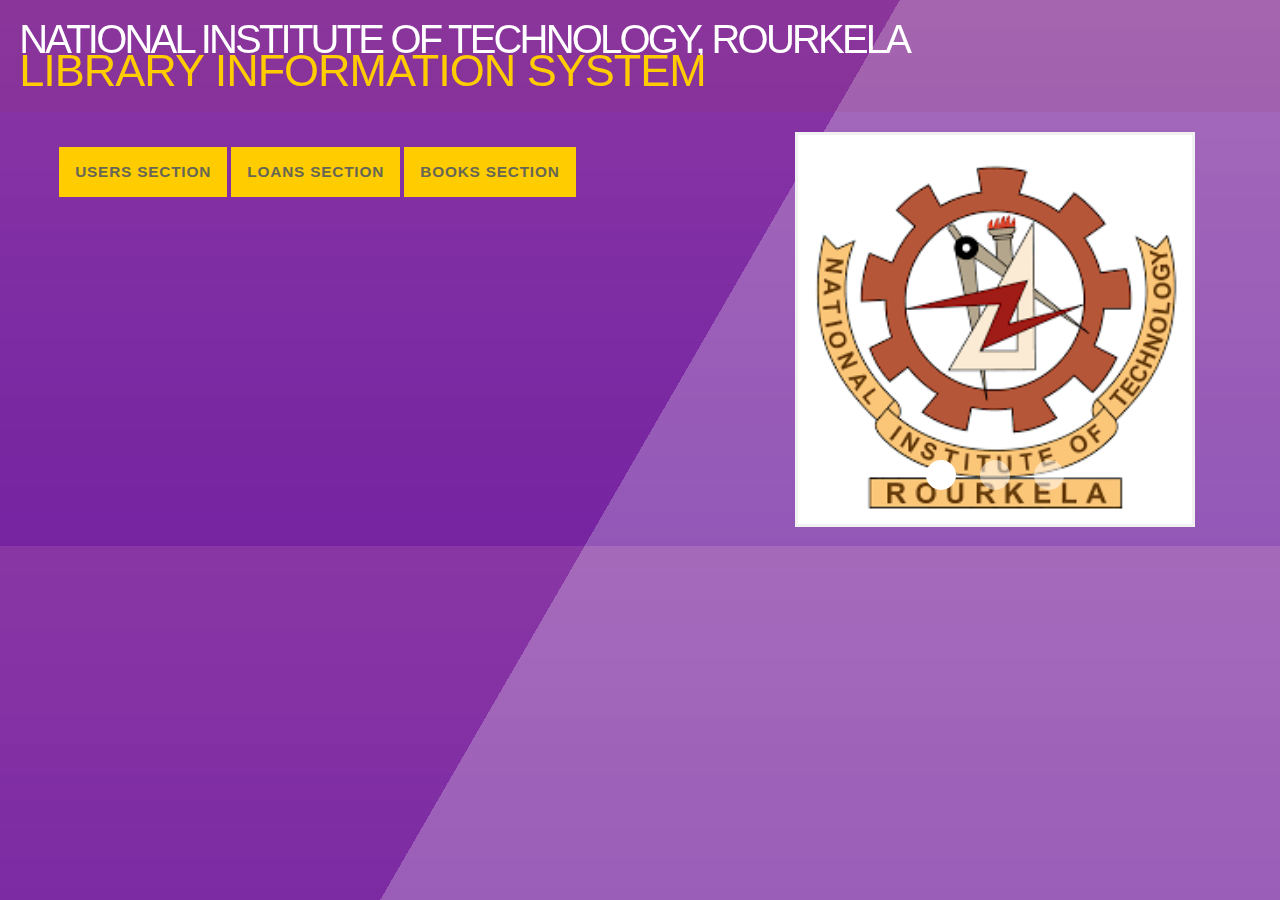
<file: SE PROJECT/front-end/index.html>
<!DOCTYPE html>
<html lang="en" dir="ltr">
  <head>
    <link rel="icon" type="image/png" href="NIT_Rourkela_Colour_Logo.png" />
    <link type="text/css" rel="stylesheet" href="style.css" />
    <meta name="viewport" content="width=device-width, initial scale=1.0" />
    <meta charset="UTF-8" />
    <title>Library Information System</title>
  </head>
  <body>
    <script src="booksFuncs.js"></script>
    <!--* The adopted and referenced background animation has been published by:
                * Author: Manuel Pinto
                * Retrieval date: 21/12/19,
                * URL: https://codepen.io/P1N2O/pen/pyBNzX
                * Implimentation comments divided between HTML and CSS files
                -[ADOPTED and REFERENCED CODE START]-->
    <div class="ba"></div>
    <div class="ba ba2"></div>
    <div class="ba ba3"></div>
    <div class="content"></div>
    <!-- [ADOPTED and REFERENCED CODE END] -->

    <header class="header-container">
      <!-- cotains the interractive text -->
      <span class="un unbreakable"
        >National Institute of Technology, Rourkela</span
      >
      <div class="ks">Library Information System</div>
    </header>

    <section class="title-in-container">
      <!--* The adopted and referenced menu selection-tabs including hover transition effect has been published by:
                  * Author: Nathan Long
                  * Retrieval date: 21/12/19,
                  * URL: https://codepen.io/nathanlong/pen/MwOpxj
                  * Implimentation comments divided between HTML and CSS files
                  -[ADOPTED and REFERENCED CODE START]-->
      <nav>
        <ul>
          <li>
            <a href="user.html" data-hover="users section">users section</a>
          </li>
          <li>
            <a href="loans.html" data-hover="loans section">loans section</a>
          </li>
          <li>
            <a href="books.html" data-hover="books section">books section</a>
          </li>
        </ul>
      </nav>
      <!-- [ADOPTED and REFERENCED CODE START] -->

      <!--* The adopted and referenced carousel image player/slideshow has been published by:
                  * Author: Anca Spatariu,
                  * Retrieval date: 21/12/19,
                  * URL: https://codepen.io/ancaspatariu/pen/WpQYOP?fbclid=IwAR1v-acBZM2SesSi8DIhhYYtlPV7R46RDOgOpTziTTNCy7GA3wbRZfZd4F4
                  * Implimentation comments divided between HTML and CSS files
                  -[ADOPTED and REFERENCED CODE START]-->
      <nav class="carousel">
        <!--Added a grid area, in order to position and style in one row with with selection-tabs -->
        <ul class="slides">
          <input type="radio" name="radio-buttons" id="img-1" checked />
          <li class="slide-container">
            <div class="slide-image">
              <img src="nitr_logo.png" alt="Engineering at Cambridge" />
              <!-- Engineering at Cambridge by Hari Patel & James Talbot: Building on Springs, Lego Outreach (CC BY-NC-ND 2.0).[Online]. [Date accessed: 9-1-20]. Source link available: https://www.flickr.com/photos/cambridgeuniversity-engineering/-->
            </div>
            <!-- .carousel-controls includes "arrow -indicators" what what allows the user to page between them -->
            <div class="carousel-controls">
              <label for="img-3" class="prev-slide">
                <!-- rsaquo enity I will display the previous picture -->
                <span>&lsaquo;</span>
              </label>
              <label for="img-2" class="next-slide">
                <!-- rsaquo enity I will display the next picture -->
                <span>&rsaquo;</span>
              </label>
            </div>
          </li>
          <input type="radio" name="radio-buttons" id="img-2" />
          <li class="slide-container">
            <div class="slide-image">
              <img
                src="nitr.jpeg"
                alt="Dragoon Jumping and Double Spears Technique"
              />
              <!-- Dragoon Jumping and Double Spears Technique by Kevin Thai (CC BY-ND 2.0).[Online]. [Date accessed: 9-1-20]. Source link available: https://www.flickr.com/photos/kthai/-->
            </div>
            <div class="carousel-controls">
              <label for="img-1" class="prev-slide">
                <span>&lsaquo;</span>
              </label>
              <label for="img-3" class="next-slide">
                <span>&rsaquo;</span>
              </label>
            </div>
          </li>
          <input type="radio" name="radio-buttons" id="img-3" />
          <li class="slide-container">
            <div class="slide-image">
              <img src="nitr_maingate.jpg" alt="Science Staff" />
              <!-- Science Staff by Lonnon Foster (CC BY-NC 2.0).[Online]. [Date accessed: 9-1-20]. Source link available: https://www.flickr.com/photos/lonnon/-->
            </div>
            <div class="carousel-controls">
              <label for="img-2" class="prev-slide">
                <span>&lsaquo;</span>
              </label>
              <label for="img-1" class="next-slide">
                <span>&rsaquo;</span>
              </label>
            </div>
          </li>
          <!-- .carousel-dots class contains the dots are called "carousel-indicators" what allows the user to page between them -->
          <div class="carousel-dots">
            <label for="img-1" class="carousel-dot" id="img-dot-1"></label>
            <label for="img-2" class="carousel-dot" id="img-dot-2"></label>
            <label for="img-3" class="carousel-dot" id="img-dot-3"></label>
          </div>
        </ul>
      </nav>
    </section>
    <!-- [ADOPTED and REFERENCED CODE END] -->
  </body>
</html>
</file>
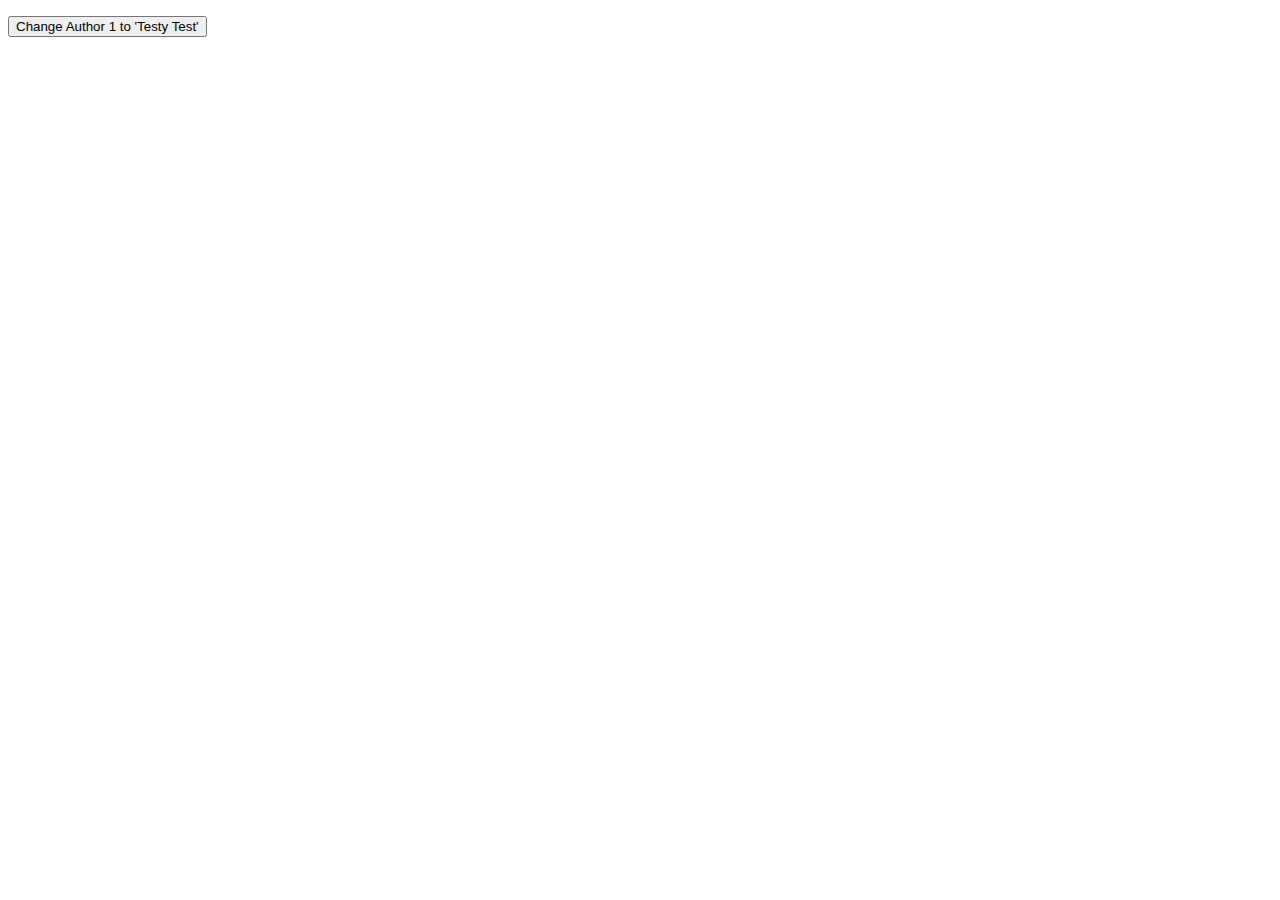
<file: SE PROJECT/back-end/server_test.html>
<!DOCTYPE html>
<html lang="en">
<head>
    <meta charset="UTF-8">
    <meta name="viewport" content="width=device-width, initial-scale=1.0">
    <meta http-equiv="X-UA-Compatible" content="ie=edge">
    <title>Server Test</title>
</head>
<body>
    <!-- Here's where our output will go -->
    <ul id="authors_list">

    </ul>
    <input type="button" value="Change Author 1 to 'Testy Test'" id="change">
    <script>
        // the URI for our local node Library Server
        const base_url = "http://127.0.0.1:3000";

        // a function that gets the list of authors and adds them to the list
        function updateAuthorList() {

            // set up and make a GET request to the Authors endpoint
            var xhttp = new XMLHttpRequest();
            var authors_url = "/authors";

            var query_url = base_url + authors_url;
            xhttp.open('GET', query_url);

            // when the request is finished, go through the return data
            // and add each author to the list
            xhttp.addEventListener('load', function(){

                var author_list= document.querySelector('#authors_list');
                // clear the list of existing data
                author_list.innerHTML = "";

                var authors = JSON.parse(this.response);
                // loop through all authors
                authors.forEach(function(author){
                    // create a new list item for each one and add to the list
                    var text = document.createTextNode(author.name);
                    var list_item = document.createElement('li');
                    list_item.appendChild(text);
                    author_list.appendChild(list_item);
                })
            });
            xhttp.send();
        }

        // when the user clicks the button, make a PUT request to update Author 1
        document.querySelector('#change').addEventListener('click', function(){

            var author_1_url = base_url + "/authors/1"

            var xhttp = new XMLHttpRequest();

            xhttp.open("PUT", author_1_url);
            // remember to set the content type header
            xhttp.setRequestHeader('Content-Type', 'application/json')

            var params = {
                name: "Testy Test"
            };

            // when the PUT request is finished, clear and update the author list
            xhttp.addEventListener('load', function(){
                updateAuthorList();
            });
            
            xhttp.send(JSON.stringify(params));

        });

        updateAuthorList();


    </script>

</body>
</html>
</file>
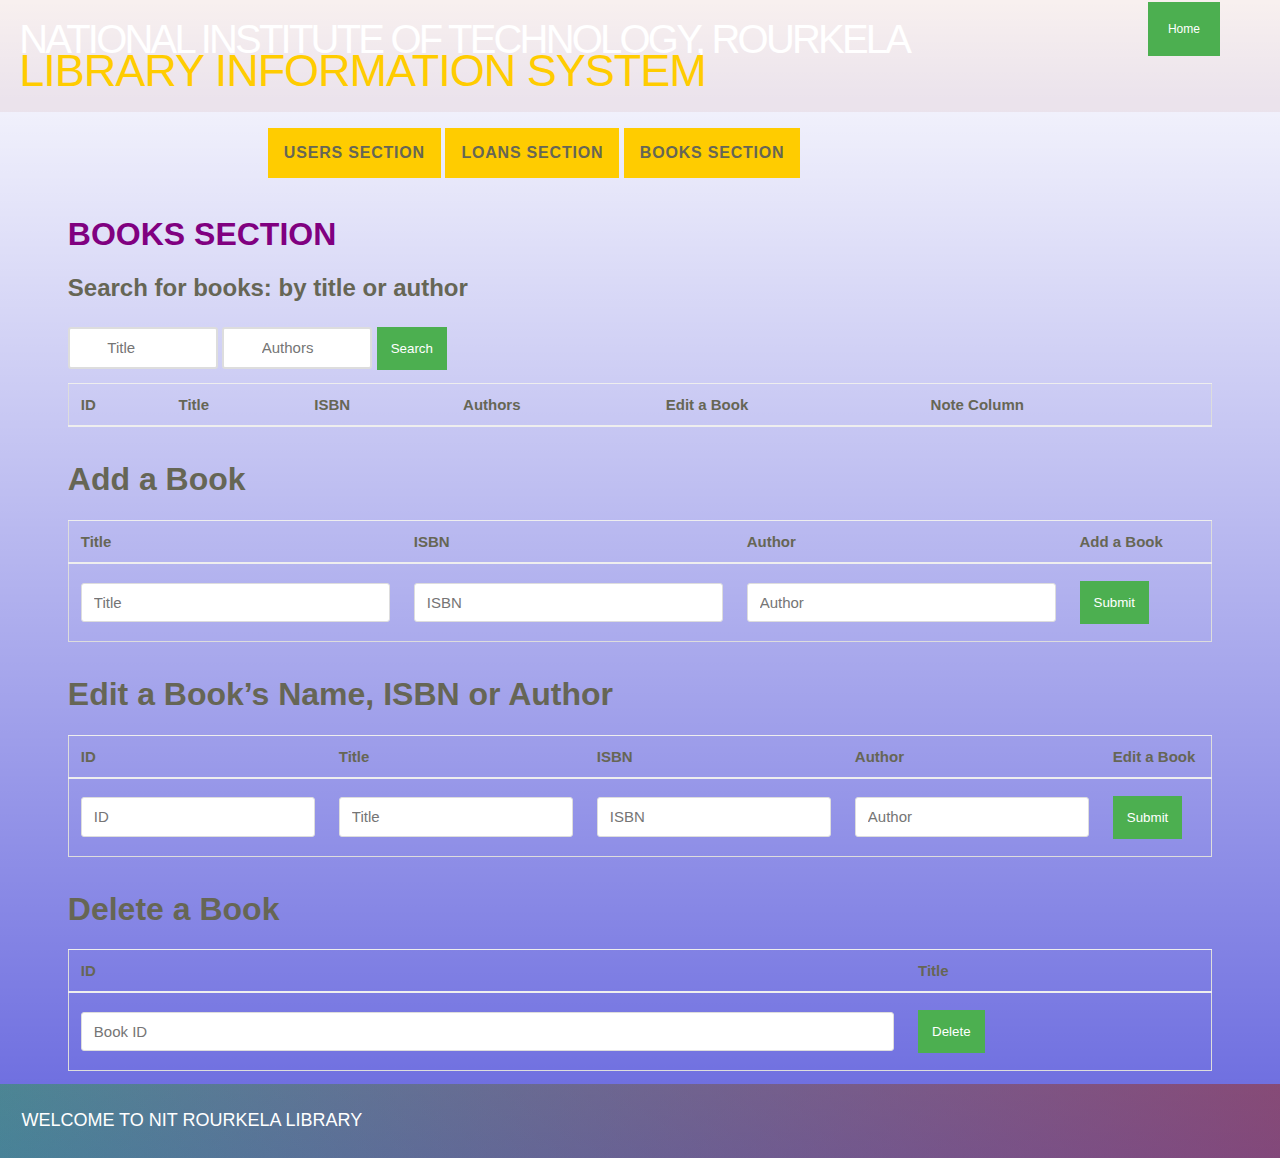
<file: SE PROJECT/front-end/books.html>
<!DOCTYPE html>
<html lang="en" dir="ltr">
  <head>
    <link rel="icon" type="image/png" href="NIT_Rourkela_Colour_Logo.png" />
    <link type="text/css" rel="stylesheet" href="style.css" />
    <meta name="viewport" content="width=device-width, initial scale=1.0" />

    <meta charset="UTF-8" />
    <title>Library Information System</title>
  </head>
  <body>
    <header class="staff-header-container">
      <!-- cotains the interractive text appearing on the header when program is run -->
      <div class="unbreakable-container">
        <div class="unbreakable">
          <span class="un">National Institute of Technology, Rourkela</span>
        </div>
        <div class="ks">Library Information System</div>
      </div>
      <div><a href="index.html" class="btn-5">Home</a></div>
    </header>
    <!--* The adopted and referenced menu selection-tabs including hover transition effect has been published by:
                * Author: Nathan Long
                * Retrieval date: 21/12/19,
                * URL: https://codepen.io/nathanlong/pen/MwOpxj
                * Implimentation comments divided between HTML and CSS files
                -[ADOPTED and REFERENCED CODE START]-->
    <section class="menu-blocks">
      <nav>
        <ul>
          <li>
            <a href="user.html" data-hover="users section">users section</a>
          </li>
          <li>
            <a href="loans.html" data-hover="loans section">loans section</a>
          </li>
          <li>
            <a href="books.html" data-hover="books section">books section</a>
          </li>
        </ul>
      </nav>
    </section>
    <!-- [ADOPTED and REFERENCED CODE END] -->

    <!--  ¬¬¬¬¬¬¬¬¬¬SEARCH A BOOK TABLE¬¬¬¬¬¬¬¬¬¬¬¬¬¬¬¬¬¬¬¬¬¬¬¬¬¬¬¬¬¬¬¬¬¬¬¬¬¬¬¬¬¬¬¬¬¬¬¬¬¬¬¬¬¬¬¬¬¬¬¬¬¬¬¬¬¬¬¬¬¬¬¬¬¬¬¬¬¬¬¬¬¬¬¬¬¬¬¬¬¬¬¬¬¬¬¬¬¬¬¬¬¬¬¬¬¬¬¬¬¬¬¬¬¬¬¬¬¬¬¬¬¬¬¬¬¬¬¬¬¬¬¬¬¬¬¬¬¬¬¬-->
    <section class="container-table">
      <!--* The adopted and referenced responsive data table published by:
                * Author: Drew
                * Retrieval date: 29/12/19,
                * URL: https://codepen.io/DrewRyan/details/YZxYER
                * Implimentation comments divided between HTML and CSS files
                -[ADOPTED and REFERENCED CODE START]-->
      <!--  Introduction  -->
      <h1 class="special-font">Books Section</h1>
      <h2>Search for books: by title or author</h2>
      <div class="form-control">
        <label><i class="icon-search"></i></label>
        <!-- for="search"> -->
        <!-- The search bar checks title and authors text field and the search button in the table and shows matches. -->
        <input
          id="SearchTitle"
          class="table-filter"
          type="search"
          data-table="advanced-web-table"
          placeholder="Title"
        />
        <input
          id="SearchAuthors"
          class="table-filter"
          type="search"
          data-table="advanced-web-table"
          placeholder="Authors"
        />
        <button id="searchBookSubmit">Search</button>
      </div>
      <!--  Table  -->
      <div class="table-responsive">
        <table id="ordering-table" class="advanced-web-table">
          <thead>
            <tr>
              <th>ID</th>
              <th>Title</th>
              <th>ISBN</th>
              <th>Authors</th>
              <th>Edit a Book</th>
              <th>Note Column</th>
            </tr>
          </thead>
          <!-- added to filter searches -->
          <tbody id="your-table-body-id"></tbody>
        </table>
      </div>
    </section>
    <!-- `````````````````````````````````````````````````````````````````````````````````````````````````````````````````````````````````````````````` -->

    <!--  ¬¬¬¬¬¬¬¬¬¬ADD A BOOK TABLE¬¬¬¬¬¬¬¬¬¬¬¬¬¬¬¬¬¬¬¬¬¬¬¬¬¬¬¬¬¬¬¬¬¬¬¬¬¬¬¬¬¬¬¬¬¬¬¬¬¬¬¬¬¬¬¬¬¬¬¬¬¬¬¬¬¬¬¬¬¬¬¬¬¬¬¬¬¬¬¬¬¬¬¬¬¬¬¬¬¬¬¬¬¬¬¬¬¬¬¬¬¬¬¬¬¬¬¬¬¬¬¬¬¬¬¬¬¬¬¬¬¬¬¬¬¬¬¬¬¬¬¬¬¬¬¬¬¬¬¬-->
    <!-- this table has been reconstruced based on the above one to add new books by placing four placeholders for required information in order to proceed the operation-->
    <section class="add-book-table">
      <!--  Introduction  -->
      <h1>Add a Book</h1>
      <!--  Table  -->
      <table class="table-responsive">
        <thead>
          <tr>
            <th>Title</th>
            <th>ISBN</th>
            <th>Author</th>
            <th>Add a Book</th>
          </tr>
        </thead>
        <tbody class="data-table">
          <tr>
            <td>
              <input class="addBookInput" type="text" placeholder="Title" />
            </td>

            <td>
              <input class="addBookInput" type="text" placeholder="ISBN" />
            </td>

            <td>
              <input class="addBookInput" type="text" placeholder="Author" />
            </td>
            <td>
              <!-- allow to add a books in to the system -->
              <button id="addBookSubmit">Submit</button>
            </td>
          </tr>
        </tbody>
      </table>
    </section>
    <!-- `````````````````````````````````````````````````````````````````````````````````````````````````````````````````````````````````````````````` -->

    <!--  ¬¬¬¬¬¬¬¬¬¬EDIT A BOOK TABLE¬¬¬¬¬¬¬¬¬¬¬¬¬¬¬¬¬¬¬¬¬¬¬¬¬¬¬¬¬¬¬¬¬¬¬¬¬¬¬¬¬¬¬¬¬¬¬¬¬¬¬¬¬¬¬¬¬¬¬¬¬¬¬¬¬¬¬¬¬¬¬¬¬¬¬¬¬¬¬¬¬¬¬¬¬¬¬¬¬¬¬¬¬¬¬¬¬¬¬¬¬¬¬¬¬¬¬¬¬¬¬¬¬¬¬¬¬¬¬¬¬¬¬¬¬¬¬¬¬¬¬¬¬¬¬¬¬¬¬¬-->
    <!-- this table has been reconstruced based on the above one to add new books by placing four placeholders for required information in order to proceed the operation-->
    <section class="add-book-table">
      <!--  Introduction  -->
      <h1>Edit a Book’s Name, ISBN or Author</h1>
      <!--  Table  -->
      <table class="table-responsive">
        <thead>
          <tr>
            <th>ID</th>
            <th>Title</th>
            <th>ISBN</th>
            <th>Author</th>
            <th>Edit a Book</th>
          </tr>
        </thead>
        <tbody class="data-table">
          <tr>
            <td>
              <input class="addBookInput" type="text" placeholder="ID" />
            </td>

            <td>
              <input class="addBookInput" type="text" placeholder="Title" />
            </td>

            <td>
              <input class="addBookInput" type="text" placeholder="ISBN" />
            </td>

            <td>
              <input class="addBookInput" type="text" placeholder="Author" />
            </td>
            <td>
              <!-- allow to add a books in to the system -->
              <button>Submit</button>
            </td>
          </tr>
        </tbody>
      </table>
    </section>
    <!-- `````````````````````````````````````````````````````````````````````````````````````````````````````````````````````````````````````````````` -->

    <!--  ¬¬¬¬¬¬¬¬¬¬DELETE A BOOK TABLE¬¬¬¬¬¬¬¬¬¬¬¬¬¬¬¬¬¬¬¬¬¬¬¬¬¬¬¬¬¬¬¬¬¬¬¬¬¬¬¬¬¬¬¬¬¬¬¬¬¬¬¬¬¬¬¬¬¬¬¬¬¬¬¬¬¬¬¬¬¬¬¬¬¬¬¬¬¬¬¬¬¬¬¬¬¬¬¬¬¬¬¬¬¬¬¬¬¬¬¬¬¬¬¬¬¬¬¬¬¬¬¬¬¬¬¬¬¬¬¬¬¬¬¬¬¬¬¬¬¬¬¬¬¬¬¬¬¬¬¬-->
    <section class="add-book-table">
      <!--  Introduction  -->
      <h1>Delete a Book</h1>
      <!--  Table  -->
      <table class="table-responsive">
        <thead>
          <tr>
            <th>ID</th>
            <th>Title</th>
          </tr>
        </thead>
        <tbody class="data-table">
          <tr>
            <td>
              <input
                class="deleteBookInput"
                type="text"
                placeholder="Book ID"
              />
            </td>
            <td>
              <!-- allow to remove a book from the system by books ID -->
              <button id="SubmitDeleteBook">Delete</button>
            </td>
          </tr>
        </tbody>
      </table>
    </section>
    <!-- [ADOPTED and REFERENCED CODE END] -->
    <!-- `````````````````````````````````````````````````````````````````````````````````````````````````````````````````````````````````````````````` -->

    <footer class="interactive">
      <!--* The adopted and referenced animated footer line has been published by:
                * Author: Manuel Pinto
                * Retrieval date: 23/12/19,
                * URL: https://codepen.io/kryvonos_v/pen/zXKYvw
                * Implimentation comments divided between HTML and CSS files
                -[ADOPTED and REFERENCED CODE START]-->
      <div class="background">
        <div class="container-line">
          <div class="marquee">
            <div class="marquee-inner">
              <p class="marquee-line">Welcome to NIT Rourkela Library</p>
              <p class="marquee-line">Welcome to NIT Rourkela Library</p>
            </div>
          </div>
        </div>
      </div>
      <!-- [ADOPTED and REFERENCED CODE END] -->
    </footer>

    <script src="booksFuncs.js"></script>
  </body>
</html>
</file>
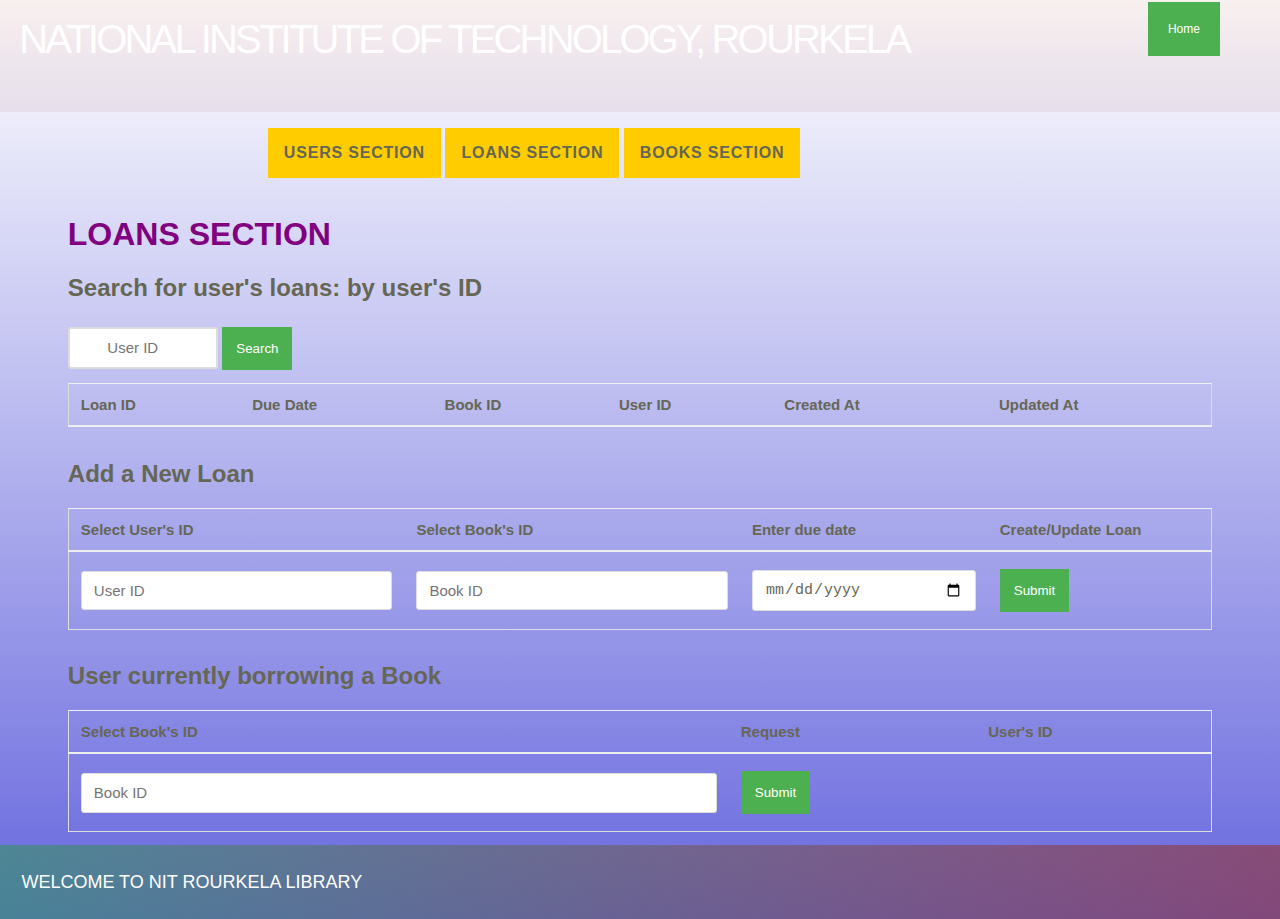
<file: SE PROJECT/front-end/loans.html>
<!DOCTYPE html>
<html lang="en" dir="ltr">
  <head>
    <link rel="icon" type="image/png" href="NIT_Rourkela_Colour_Logo.png" />
    <link type="text/css" rel="stylesheet" href="style.css" />
    <meta name="viewport" content="width=device-width, initial scale=1.0" />

    <meta charset="UTF-8" />
    <title>Library Information System</title>
  </head>
  <body>
    <header class="staff-header-container">
      <!-- cotains the interractive text appearing on the header when program is run -->
      <div class="unbreakable-container">
        <div class="unbreakable">
          <span class="un">National Institute of Technology, Rourkela</span>
        </div>
        <div class="ks">Library Information System</div>
      </div>
      <div><a href="index.html" class="btn-5">Home</a></div>
    </header>

    <section class="menu-blocks">
      <!--* The adopted and referenced menu selection-tabs including hover transition effect has been published by:
                  * Author: Nathan Long
                  * Retrieval date: 21/12/19,
                  * URL: https://codepen.io/nathanlong/pen/MwOpxj
                  * Implimentation comments divided between HTML and CSS files
                  -[ADOPTED and REFERENCED CODE START]-->
      <nav>
        <ul>
          <li>
            <a href="user.html" data-hover="users section">users section</a>
          </li>
          <li>
            <a href="loans.html" data-hover="loans section">loans section</a>
          </li>
          <li>
            <a href="books.html" data-hover="books section">books section</a>
          </li>
        </ul>
      </nav>
    </section>
    <!-- [ADOPTED and REFERENCED CODE END] -->

    <!--  ¬¬¬¬¬¬¬¬¬¬SEARCH FOR USER'S LOAN TABLE¬¬¬¬¬¬¬¬¬¬¬¬¬¬¬¬¬¬¬¬¬¬¬¬¬¬¬¬¬¬¬¬¬¬¬¬¬¬¬¬¬¬¬¬¬¬¬¬¬¬¬¬¬¬¬¬¬¬¬¬¬¬¬¬¬¬¬¬¬¬¬¬¬¬¬¬¬¬¬¬¬¬¬¬¬¬¬¬¬¬¬¬¬¬¬¬¬¬¬¬¬¬¬¬¬¬¬¬¬¬¬¬¬¬¬¬¬¬¬¬¬¬¬¬¬¬¬¬¬¬-->
    <section class="container-table">
      <!--* The adopted and referenced This table is minimalist with scrool bars appearing when necessary and includes unique checkbox containts-editable fields including .js search bar. It's also responsive scrollable instead- stretched over the page. This table will filter rows based on search bar entries using Light Javascript Table Filter published by:
                * Author: Drew
                * Retrieval date: 21/12/19
                * URL: https://codepen.io/DrewRyan/details/YZxYER
                * Implimentation comments divided between HTML and CSS files
                -[ADOPTED and REFERENCED CODE START]-->
      <!--  Introduction  -->
      <h1 class="special-font">Loans Section</h1>
      <h2>Search for user's loans: by user's ID</h2>
      <div class="form-control">
        <label><i class="icon-search"></i></label>
        <!-- The search bar checks User ID text field in the table and shows matches. -->
        <input
          id="SearchTitle"
          class="table-filter"
          type="search"
          data-table="advanced-web-table"
          placeholder="User ID"
        />
        <!-- submit button initiates search -->
        <button id="searchBookSubmit">Search</button>
      </div>
      <!--  Table  -->
      <div class="table-responsive">
        <table id="ordering-table" class="advanced-web-table">
          <thead>
            <tr>
              <th>Loan ID</th>
              <th>Due Date</th>
              <th>Book ID</th>
              <th>User ID</th>
              <th>Created At</th>
              <th>Updated At</th>
            </tr>
          </thead>
          <!-- added to filter searches -->
          <tbody id="your-table-body-id"></tbody>
        </table>
      </div>
    </section>
    <!-- `````````````````````````````````````````````````````````````````````````````````````````````````````````````````````````````````````````````` -->

    <!--  ¬¬¬¬¬¬¬¬¬¬ADD A NEW LOAN TABLE¬¬¬¬¬¬¬¬¬¬¬¬¬¬¬¬¬¬¬¬¬¬¬¬¬¬¬¬¬¬¬¬¬¬¬¬¬¬¬¬¬¬¬¬¬¬¬¬¬¬¬¬¬¬¬¬¬¬¬¬¬¬¬¬¬¬¬¬¬¬¬¬¬¬¬¬¬¬¬¬¬¬¬¬¬¬¬¬¬¬¬¬¬¬¬¬¬¬¬¬¬¬¬¬¬¬¬¬¬¬¬¬¬¬¬¬¬¬¬¬¬¬¬¬¬¬¬¬¬¬¬¬¬¬¬¬¬¬¬¬-->
    <!-- this table has been reconstruced based on the above one to add new books on loan by placing four placeholders for required information in order to proceed the operation-->
    <section class="add-book-table">
      <!--  Introduction  -->
      <h2>Add a New Loan</h2>
      <!--  Table  -->
      <table class="table-responsive">
        <thead>
          <tr>
            <th>Select User's ID</th>
            <th>Select Book's ID</th>
            <th>Enter due date</th>
            <th>Create/Update Loan</th>
          </tr>
        </thead>
        <tbody id="data-table">
          <tr>
            <td>
              <input id="addUserInput" type="text" placeholder="User ID" />
            </td>

            <td>
              <input id="addBookInput" type="text" placeholder="Book ID" />
            </td>

            <td>
              <input id="addDueDate" type="date" />
            </td>

            <td>
              <button id="addBookSubmit">Submit</button>
            </td>
          </tr>
        </tbody>
      </table>

      <div id="data-table-results"></div>
    </section>
    <!-- `````````````````````````````````````````````````````````````````````````````````````````````````````````````````````````````````````````````` -->

    <!--  ¬¬¬¬¬¬¬¬¬¬USER CURRENTLY BORROWING A BOOK TABLE¬¬¬¬¬¬¬¬¬¬¬¬¬¬¬¬¬¬¬¬¬¬¬¬¬¬¬¬¬¬¬¬¬¬¬¬¬¬¬¬¬¬¬¬¬¬¬¬¬¬¬¬¬¬¬¬¬¬¬¬¬¬¬¬¬¬¬¬¬¬¬¬¬¬¬¬¬¬¬¬¬¬¬¬¬¬¬¬¬¬¬¬¬¬¬¬¬¬¬¬¬¬¬¬¬¬¬¬¬¬¬¬¬¬¬¬¬¬¬¬¬¬¬-->
    <section class="add-book-table">
      <!--  Introduction  -->
      <h2>User currently borrowing a Book</h2>
      <!--  Table  -->
      <table class="table-responsive">
        <thead>
          <tr>
            <th>Select Book's ID</th>
            <th>Request</th>
            <th>User's ID</th>
          </tr>
        </thead>
        <tbody class="data-table">
          <tr id="borowingRow">
            <td>
              <input
                id="BookIdInput"
                class="deleteBookInput"
                type="text"
                placeholder="Book ID"
              />
            </td>

            <td>
              <!-- add a new borrow -->
              <button id="SubmitSearchBorrowing">Submit</button>
            </td>

            <td></td>
          </tr>
        </tbody>
      </table>
    </section>
    <!-- [ADOPTED and REFERENCED CODE END] -->
    <!-- `````````````````````````````````````````````````````````````````````````````````````````````````````````````````````````````````````````````` -->

    <footer class="interactive">
      <!--* The adopted and referenced animated footer line has been published by:
                * Author: Manuel Pinto
                * Retrieval date: 23/12/19,
                * URL: https://codepen.io/kryvonos_v/pen/zXKYvw
                * Implimentation comments divided between HTML and CSS files
                -[ADOPTED and REFERENCED CODE START]-->
      <div class="background">
        <div class="container-line">
          <div class="marquee">
            <div class="marquee-inner">
              <p class="marquee-line">Welcome to NIT Rourkela Library</p>
              <p class="marquee-line">Welcome to NIT Rourkela Library</p>
            </div>
          </div>
        </div>
      </div>
      <!-- [ADOPTED and REFERENCED CODE START] -->
    </footer>

    <script src="loanFuncs.js"></script>
  </body>
</html>
</file>
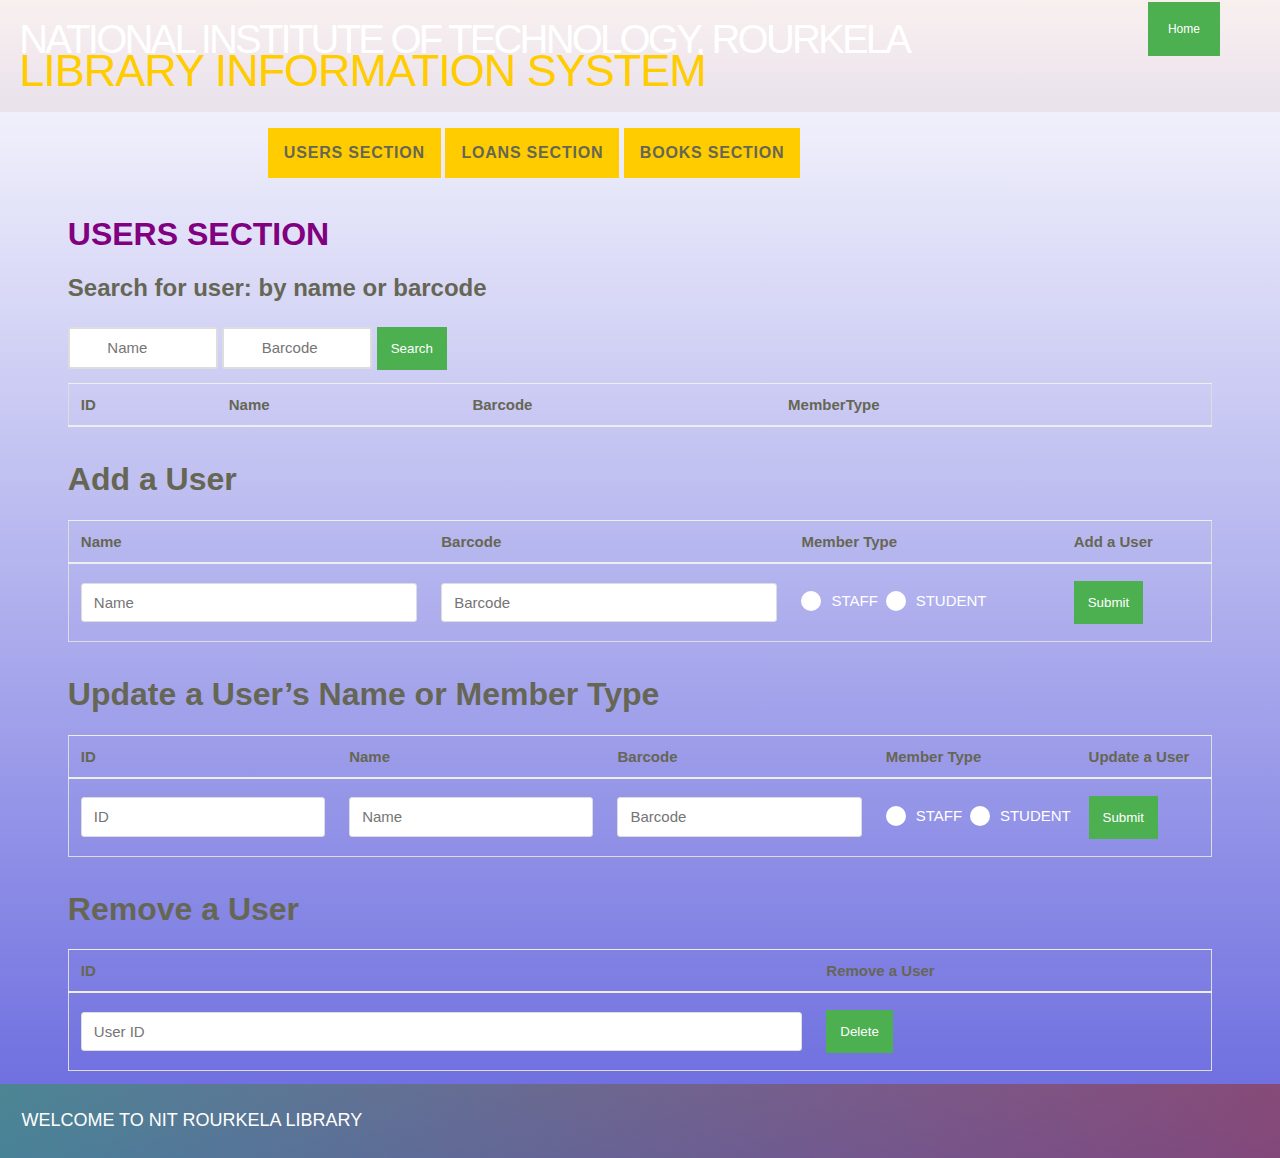
<file: SE PROJECT/front-end/user.html>
<!DOCTYPE html>
<html lang="en" dir="ltr">
  <head>
    <link rel="icon" type="image/png" href="NIT_Rourkela_Colour_Logo.png" />
    <link type="text/css" rel="stylesheet" href="style.css" />
    <meta name="viewport" content="width=device-width, initial scale=1.0" />

    <meta charset="UTF-8" />
    <title>Library Information System</title>
  </head>
  <body class="animate">
    <header class="staff-header-container">
      <!-- cotains the interractive text appearing on the header when program is run -->
      <div class="unbreakable-container">
        <div class="unbreakable">
          <span class="un">National Institute of Technology, Rourkela</span>
        </div>
        <div class="ks">Library Information System</div>
      </div>
      <div><a href="index.html" class="btn-5">Home</a></div>
    </header>
    <section class="menu-blocks">
      <!--* The adopted and referenced menu selection-tabs including hover transition effect has been published by:
                  * Author: Nathan Long
                  * Retrieval date: 21/12/19,
                  * URL: https://codepen.io/nathanlong/pen/MwOpxj
                  * Implimentation comments divided between HTML and CSS files
                  -[ADOPTED and REFERENCED CODE START]-->
      <nav>
        <ul>
          <li>
            <a href="user.html" data-hover="users section">users section</a>
          </li>
          <li>
            <a href="loans.html" data-hover="loans section">loans section</a>
          </li>
          <li>
            <a href="books.html" data-hover="books section">books section</a>
          </li>
        </ul>
      </nav>
    </section>
    <!-- [ADOPTED and REFERENCED CODE END] -->

    <!--  ¬¬¬¬¬¬¬¬¬¬SEARCH FOR A USER TABLE¬¬¬¬¬¬¬¬¬¬¬¬¬¬¬¬¬¬¬¬¬¬¬¬¬¬¬¬¬¬¬¬¬¬¬¬¬¬¬¬¬¬¬¬¬¬¬¬¬¬¬¬¬¬¬¬¬¬¬¬¬¬¬¬¬¬¬¬¬¬¬¬¬¬¬¬¬¬¬¬¬¬¬¬¬¬¬¬¬¬¬¬¬¬¬¬¬¬¬¬¬¬¬¬¬¬¬¬¬¬¬¬¬¬¬¬¬¬¬¬¬¬¬¬¬¬¬¬¬¬¬¬¬¬¬¬¬¬¬¬-->
    <section class="container-table">
      <!--* The adopted and referenced This table is minimalist with scrool bars appearing when necessary and includes unique checkbox containts-editable fields including .js search bar. It's also responsive scrollable instead- stretched over the page. This table will filter rows based on search bar entries using Light Javascript Table Filter published by:
                * Author: Drew
                * Retrieval date: 21/12/19
                * URL: https://codepen.io/DrewRyan/details/YZxYER
                * Implimentation comments divided between HTML and CSS files
                -[ADOPTED and REFERENCED CODE START]-->
      <!--  Introduction  -->
      <h1 class="special-font">Users Section</h1>
      <h2>Search for user: by name or barcode</h2>
      <!--  Search Bar  -->
      <div class="form-control">
        <label><i class="icon-search"></i></label>
        <!-- The search bar checks Name and barcode, submit button in the table and shows matches. -->
        <input
          id="SearchTitle"
          class="table-filter"
          type="search"
          data-table="advanced-web-table"
          placeholder="Name"
        />
        <input
          id="SearchAuthors"
          class="table-filter"
          type="search"
          data-table="advanced-web-table"
          placeholder="Barcode"
        />
        <button id="searchBookSubmit">Search</button>
      </div>
      <!--  Table  -->
      <div class="table-responsive">
        <table id="ordering-table" class="advanced-web-table">
          <thead>
            <tr>
              <th>ID</th>
              <th>Name</th>
              <th>Barcode</th>
              <th>MemberType</th>
            </tr>
          </thead>
          <!-- added to filter searches -->
          <tbody id="your-table-body-id"></tbody>
        </table>
      </div>
    </section>
    <!-- `````````````````````````````````````````````````````````````````````````````````````````````````````````````````````````````````````````````` -->

    <!--  ¬¬¬¬¬¬¬¬¬¬ADD A USER TABLE¬¬¬¬¬¬¬¬¬¬¬¬¬¬¬¬¬¬¬¬¬¬¬¬¬¬¬¬¬¬¬¬¬¬¬¬¬¬¬¬¬¬¬¬¬¬¬¬¬¬¬¬¬¬¬¬¬¬¬¬¬¬¬¬¬¬¬¬¬¬¬¬¬¬¬¬¬¬¬¬¬¬¬¬¬¬¬¬¬¬¬¬¬¬¬¬¬¬¬¬¬¬¬¬¬¬¬¬¬¬¬¬¬¬¬¬¬¬¬¬¬¬¬¬¬¬¬¬¬¬¬¬¬¬¬¬¬¬¬¬-->
    <!-- this table has been reconstruced based on the above one to add new books on loan by placing four placeholders for required information in order to proceed the operation-->
    <section class="add-book-table">
      <!--  Introduction  -->
      <h1>Add a User</h1>
      <!--  Table  -->
      <table class="table-responsive">
        <thead>
          <tr>
            <th>Name</th>
            <th>Barcode</th>
            <th>Member Type</th>
            <th>Add a User</th>
          </tr>
        </thead>
        <tbody class="data-table">
          <tr>
            <td>
              <input class="addBookInput" type="text" placeholder="Name" />
            </td>

            <td>
              <input class="addBookInput" type="text" placeholder="Barcode" />
            </td>

            <td>
              <!--* The adopted and referenced menu selection-tabs including hover transition effect has been published by:
                                * Author: Tristan White
                                * Retrieval date: 6/1/19,
                                * URL: https://codepen.io/triss90/pen/XNEdRe
                                * Implimentation comments divided between HTML and CSS files
                                -[ADOPTED and REFERENCED CODE START]-->
              <!-- for='author add_user-name -->
              <!-- radio buttons has been implemented, what give ability choose between users (staff/stundent) it will allow to add a user accordingly -->
              <div class="toggle-button toggle-button--taivas">
                <!-- css functionalty attched to these classes  -->
                <!-- id toggleButton assigned to display the right radio button when selected  -->
                <input
                  class="addBookInput"
                  value="Staff"
                  id="toggleButton10"
                  name="radio4"
                  type="radio"
                />
                <label for="toggleButton10" data-text="Staff"></label>
                <div class="toggle-button__icon"></div>
              </div>
              <div class="toggle-button toggle-button--taivas">
                <input
                  class="addBookInput"
                  value="Student"
                  id="toggleButton11"
                  name="radio4"
                  type="radio"
                />
                <label for="toggleButton11" data-text="Student"></label>
                <div class="toggle-button__icon"></div>
              </div>
            </td>
            <td>
              <!-- adds a new loan into database -->
              <button id="addBookSubmit">Submit</button>
            </td>
          </tr>
        </tbody>
      </table>
    </section>
    <!-- [ADOPTED and REFERENCED CODE END] -->
    <!-- `````````````````````````````````````````````````````````````````````````````````````````````````````````````````````````````````````````````` -->

    <!--  ¬¬¬¬¬¬¬¬¬¬UPDATE A USER TABLE¬¬¬¬¬¬¬¬¬¬¬¬¬¬¬¬¬¬¬¬¬¬¬¬¬¬¬¬¬¬¬¬¬¬¬¬¬¬¬¬¬¬¬¬¬¬¬¬¬¬¬¬¬¬¬¬¬¬¬¬¬¬¬¬¬¬¬¬¬¬¬¬¬¬¬¬¬¬¬¬¬¬¬¬¬¬¬¬¬¬¬¬¬¬¬¬¬¬¬¬¬¬¬¬¬¬¬¬¬¬¬¬¬¬¬¬¬¬¬¬¬¬¬¬¬¬¬¬¬¬¬¬¬¬¬¬¬¬¬¬-->
    <!-- this table has been reconstruced based on the above one to add new books on loan by placing four placeholders for required information in order to proceed the operation-->
    <section class="add-book-table">
      <!--  Introduction  -->
      <h1>Update a User’s Name or Member Type</h1>
      <!--  Table  -->
      <table class="table-responsive">
        <thead>
          <tr>
            <th>ID</th>
            <th>Name</th>
            <th>Barcode</th>
            <th>Member Type</th>
            <th>Update a User</th>
          </tr>
        </thead>
        <tbody class="data-table">
          <tr>
            <td>
              <input id="UpdateID" type="text" placeholder="ID" />
            </td>

            <td>
              <input class="UpdateInput" type="text" placeholder="Name" />
            </td>

            <td>
              <input class="UpdateInput" type="text" placeholder="Barcode" />
            </td>

            <td>
              <!--* The adopted and referenced menu selection-tabs including hover transition effect has been published by:
                                * Author: Tristan White
                                * Retrieval date: 6/1/19,
                                * URL: https://codepen.io/triss90/pen/XNEdRe
                                * Implimentation comments divided between HTML and CSS files
                                -[ADOPTED and REFERENCED CODE START]-->
              <!-- for='author add_user-name -->
              <!-- radio buttons has been implemented, what give ability choose between users (staff/stundent) it will allow to add a user accordingly -->
              <div class="toggle-button toggle-button--taivas">
                <!-- css functionalty attched to these classes  -->
                <input
                  class="UpdateInput"
                  value="Staff"
                  id="toggleButton12"
                  name="radio4"
                  type="radio"
                />
                <label for="toggleButton12" data-text="Staff"></label>
                <div class="toggle-button__icon"></div>
              </div>
              <div class="toggle-button toggle-button--taivas">
                <!-- id toggleButton assigned to display the right radio button when selected  -->
                <input
                  class="UpdateInput"
                  value="Student"
                  id="toggleButton13"
                  name="radio4"
                  type="radio"
                />
                <label for="toggleButton13" data-text="Student"></label>
                <div class="toggle-button__icon"></div>
              </div>
            </td>
            <td>
              <!-- adds a new loan into database -->
              <button id="UpdateSubmit">Submit</button>
            </td>
          </tr>
        </tbody>
      </table>
    </section>
    <!-- [ADOPTED and REFERENCED CODE END] -->
    <!-- `````````````````````````````````````````````````````````````````````````````````````````````````````````````````````````````````````````````` -->

    <!--  ¬¬¬¬¬¬¬¬¬¬REMOVE A USER TABLE¬¬¬¬¬¬¬¬¬¬¬¬¬¬¬¬¬¬¬¬¬¬¬¬¬¬¬¬¬¬¬¬¬¬¬¬¬¬¬¬¬¬¬¬¬¬¬¬¬¬¬¬¬¬¬¬¬¬¬¬¬¬¬¬¬¬¬¬¬¬¬¬¬¬¬¬¬¬¬¬¬¬¬¬¬¬¬¬¬¬¬¬¬¬¬¬¬¬¬¬¬¬¬¬¬¬¬¬¬¬¬¬¬¬¬¬¬¬¬¬¬¬¬¬¬¬¬¬¬¬¬¬¬¬¬¬¬¬¬¬-->
    <!--*   This table s the main table of the building system and it has been ammended this time to delete the user. The adopted and referenced This table is minimalist with scrool bars appearing when necessary and includes unique checkbox containts-editable fields including .js search bar. It's also responsive scrollable instead- stretched over the page. This table will filter rows based on search bar entries using Light Javascript Table Filter published by:
                * Author: Drew
                * Retrieval date: 21/12/19
                * URL: https://codepen.io/DrewRyan/details/YZxYER
                * Implimentation comments divided between HTML and CSS files
                -[ADOPTED and REFERENCED CODE START]-->
    <!--  Introduction  -->
    <section class="deleteeeee add-book-table">
      <!--  Introduction  -->
      <h1>Remove a User</h1>
      <!--  Table  -->
      <table class="table-responsive">
        <thead>
          <tr>
            <th>ID</th>
            <th>Remove a User</th>
          </tr>
        </thead>
        <tbody class="data-table">
          <tr>
            <td>
              <input
                class="deleteBookInput"
                type="text"
                placeholder="User ID"
              />
            </td>
            <td>
              <!-- button confirms delete of the selected user -->
              <button id="SubmitDeleteBook">Delete</button>
            </td>
          </tr>
        </tbody>
      </table>
    </section>
    <!-- [ADOPTED and REFERENCED CODE END] -->
    <!-- `````````````````````````````````````````````````````````````````````````````````````````````````````````````````````````````````````````````` -->

    <footer class="interactive">
      <!--* The adopted and referenced animated footer line has been published by:
                * Author: Manuel Pinto
                * Retrieval date: 23/12/19,
                * URL: https://codepen.io/kryvonos_v/pen/zXKYvw
                * Implimentation comments divided between HTML and CSS files
                -[ADOPTED and REFERENCED CODE START]-->
      <div class="background">
        <div class="container-line">
          <div class="marquee">
            <div class="marquee-inner">
              <p class="marquee-line">Welcome to NIT Rourkela Library</p>
              <p class="marquee-line">Welcome to NIT Rourkela Library</p>
            </div>
          </div>
        </div>
        <!-- [ADOPTED and REFERENCED CODE END] -->
      </div>
    </footer>

    <script src="userFuncs.js"></script>
  </body>
</html>
</file>
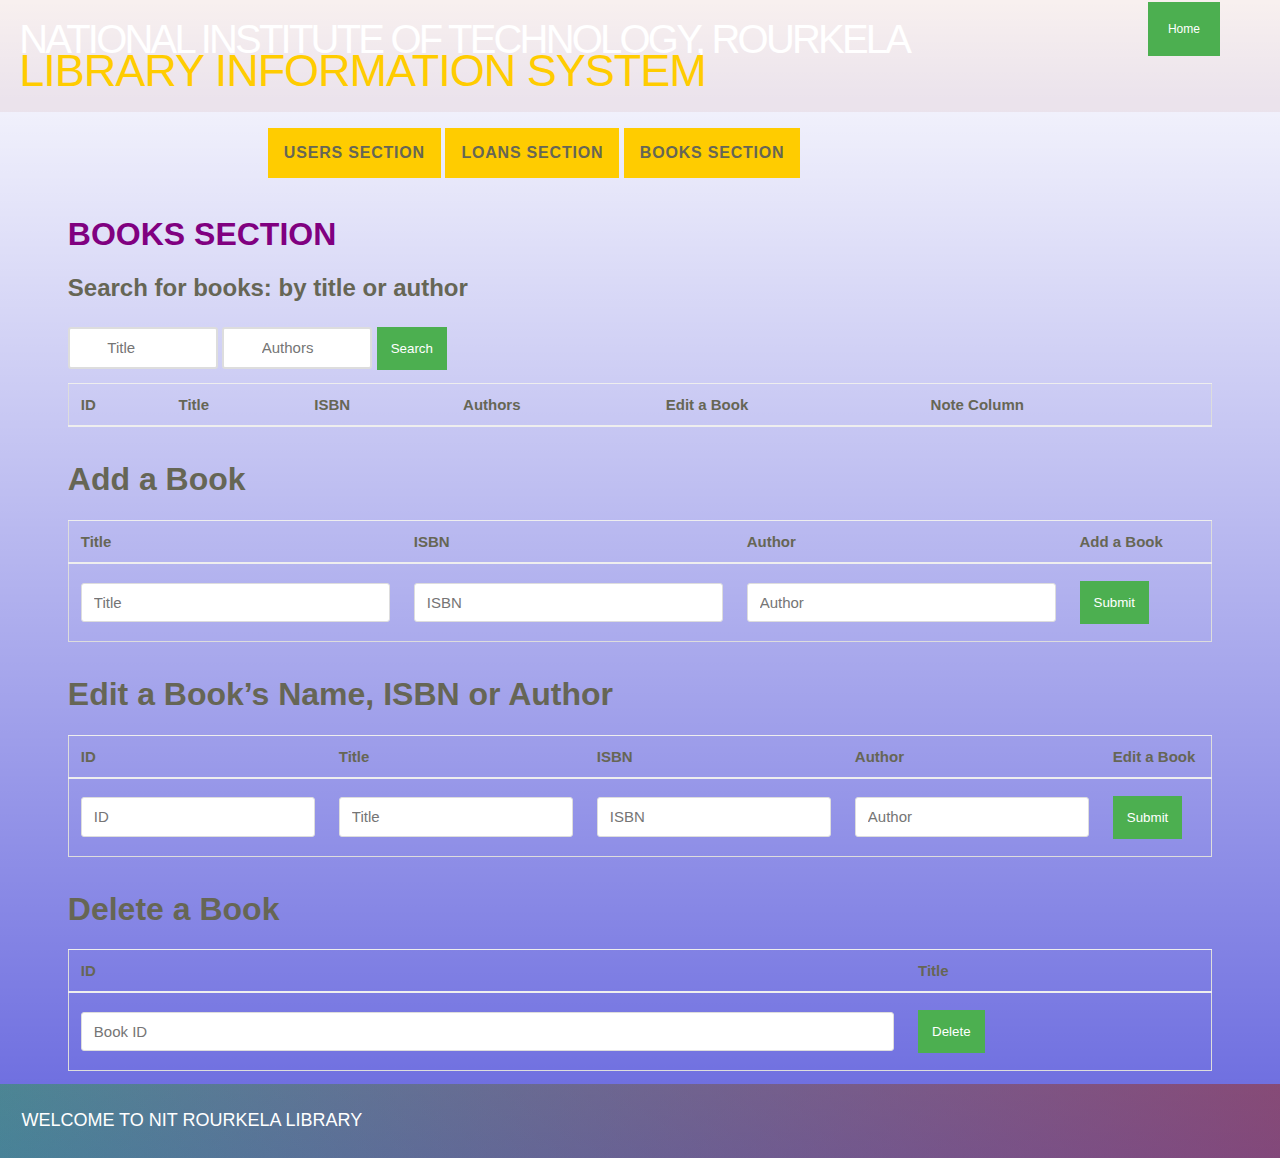
<file: SE PROJECT/front-end/htmls/books.html>
<!DOCTYPE html>
<html lang="en" dir="ltr">
  <head>
    <link
      rel="icon"
      type="image/png"
      href="/SE PROJECT/front-end/images/NIT_Rourkela_Colour_Logo.png"
    />
    <link
      type="text/css"
      rel="stylesheet"
      href="/SE PROJECT/front-end/style.css"
    />
    <meta name="viewport" content="width=device-width, initial scale=1.0" />

    <meta charset="UTF-8" />
    <title>Library Information System</title>
  </head>
  <body>
    <header class="staff-header-container">
      <!-- cotains the interractive text appearing on the header when program is run -->
      <div class="unbreakable-container">
        <div class="unbreakable">
          <span class="un">National Institute of Technology, Rourkela</span>
        </div>
        <div class="ks">Library Information System</div>
      </div>
      <div><a href="index.html" class="btn-5">Home</a></div>
    </header>
    <!--* The adopted and referenced menu selection-tabs including hover transition effect has been published by:
                * Author: Nathan Long
                * Retrieval date: 21/12/19,
                * URL: https://codepen.io/nathanlong/pen/MwOpxj
                * Implimentation comments divided between HTML and CSS files
                -[ADOPTED and REFERENCED CODE START]-->
    <section class="menu-blocks">
      <nav>
        <ul>
          <li>
            <a href="user.html" data-hover="users section">users section</a>
          </li>
          <li>
            <a href="loans.html" data-hover="loans section">loans section</a>
          </li>
          <li>
            <a href="books.html" data-hover="books section">books section</a>
          </li>
        </ul>
      </nav>
    </section>
    <!-- [ADOPTED and REFERENCED CODE END] -->

    <!--  ¬¬¬¬¬¬¬¬¬¬SEARCH A BOOK TABLE¬¬¬¬¬¬¬¬¬¬¬¬¬¬¬¬¬¬¬¬¬¬¬¬¬¬¬¬¬¬¬¬¬¬¬¬¬¬¬¬¬¬¬¬¬¬¬¬¬¬¬¬¬¬¬¬¬¬¬¬¬¬¬¬¬¬¬¬¬¬¬¬¬¬¬¬¬¬¬¬¬¬¬¬¬¬¬¬¬¬¬¬¬¬¬¬¬¬¬¬¬¬¬¬¬¬¬¬¬¬¬¬¬¬¬¬¬¬¬¬¬¬¬¬¬¬¬¬¬¬¬¬¬¬¬¬¬¬¬¬-->
    <section class="container-table">
      <!--* The adopted and referenced responsive data table published by:
                * Author: Drew
                * Retrieval date: 29/12/19,
                * URL: https://codepen.io/DrewRyan/details/YZxYER
                * Implimentation comments divided between HTML and CSS files
                -[ADOPTED and REFERENCED CODE START]-->
      <!--  Introduction  -->
      <h1 class="special-font">Books Section</h1>
      <h2>Search for books: by title or author</h2>
      <div class="form-control">
        <label><i class="icon-search"></i></label>
        <!-- for="search"> -->
        <!-- The search bar checks title and authors text field and the search button in the table and shows matches. -->
        <input
          id="SearchTitle"
          class="table-filter"
          type="search"
          data-table="advanced-web-table"
          placeholder="Title"
        />
        <input
          id="SearchAuthors"
          class="table-filter"
          type="search"
          data-table="advanced-web-table"
          placeholder="Authors"
        />
        <button id="searchBookSubmit">Search</button>
      </div>
      <!--  Table  -->
      <div class="table-responsive">
        <table id="ordering-table" class="advanced-web-table">
          <thead>
            <tr>
              <th>ID</th>
              <th>Title</th>
              <th>ISBN</th>
              <th>Authors</th>
              <th>Edit a Book</th>
              <th>Note Column</th>
            </tr>
          </thead>
          <!-- added to filter searches -->
          <tbody id="your-table-body-id"></tbody>
        </table>
      </div>
    </section>
    <!-- `````````````````````````````````````````````````````````````````````````````````````````````````````````````````````````````````````````````` -->

    <!--  ¬¬¬¬¬¬¬¬¬¬ADD A BOOK TABLE¬¬¬¬¬¬¬¬¬¬¬¬¬¬¬¬¬¬¬¬¬¬¬¬¬¬¬¬¬¬¬¬¬¬¬¬¬¬¬¬¬¬¬¬¬¬¬¬¬¬¬¬¬¬¬¬¬¬¬¬¬¬¬¬¬¬¬¬¬¬¬¬¬¬¬¬¬¬¬¬¬¬¬¬¬¬¬¬¬¬¬¬¬¬¬¬¬¬¬¬¬¬¬¬¬¬¬¬¬¬¬¬¬¬¬¬¬¬¬¬¬¬¬¬¬¬¬¬¬¬¬¬¬¬¬¬¬¬¬¬-->
    <!-- this table has been reconstruced based on the above one to add new books by placing four placeholders for required information in order to proceed the operation-->
    <section class="add-book-table">
      <!--  Introduction  -->
      <h1>Add a Book</h1>
      <!--  Table  -->
      <table class="table-responsive">
        <thead>
          <tr>
            <th>Title</th>
            <th>ISBN</th>
            <th>Author</th>
            <th>Add a Book</th>
          </tr>
        </thead>
        <tbody class="data-table">
          <tr>
            <td>
              <input class="addBookInput" type="text" placeholder="Title" />
            </td>

            <td>
              <input class="addBookInput" type="text" placeholder="ISBN" />
            </td>

            <td>
              <input class="addBookInput" type="text" placeholder="Author" />
            </td>
            <td>
              <!-- allow to add a books in to the system -->
              <button id="addBookSubmit">Submit</button>
            </td>
          </tr>
        </tbody>
      </table>
    </section>
    <!-- `````````````````````````````````````````````````````````````````````````````````````````````````````````````````````````````````````````````` -->

    <!--  ¬¬¬¬¬¬¬¬¬¬EDIT A BOOK TABLE¬¬¬¬¬¬¬¬¬¬¬¬¬¬¬¬¬¬¬¬¬¬¬¬¬¬¬¬¬¬¬¬¬¬¬¬¬¬¬¬¬¬¬¬¬¬¬¬¬¬¬¬¬¬¬¬¬¬¬¬¬¬¬¬¬¬¬¬¬¬¬¬¬¬¬¬¬¬¬¬¬¬¬¬¬¬¬¬¬¬¬¬¬¬¬¬¬¬¬¬¬¬¬¬¬¬¬¬¬¬¬¬¬¬¬¬¬¬¬¬¬¬¬¬¬¬¬¬¬¬¬¬¬¬¬¬¬¬¬¬-->
    <!-- this table has been reconstruced based on the above one to add new books by placing four placeholders for required information in order to proceed the operation-->
    <section class="add-book-table">
      <!--  Introduction  -->
      <h1>Edit a Book’s Name, ISBN or Author</h1>
      <!--  Table  -->
      <table class="table-responsive">
        <thead>
          <tr>
            <th>ID</th>
            <th>Title</th>
            <th>ISBN</th>
            <th>Author</th>
            <th>Edit a Book</th>
          </tr>
        </thead>
        <tbody class="data-table">
          <tr>
            <td>
              <input class="addBookInput" type="text" placeholder="ID" />
            </td>

            <td>
              <input class="addBookInput" type="text" placeholder="Title" />
            </td>

            <td>
              <input class="addBookInput" type="text" placeholder="ISBN" />
            </td>

            <td>
              <input class="addBookInput" type="text" placeholder="Author" />
            </td>
            <td>
              <!-- allow to add a books in to the system -->
              <button>Submit</button>
            </td>
          </tr>
        </tbody>
      </table>
    </section>
    <!-- `````````````````````````````````````````````````````````````````````````````````````````````````````````````````````````````````````````````` -->

    <!--  ¬¬¬¬¬¬¬¬¬¬DELETE A BOOK TABLE¬¬¬¬¬¬¬¬¬¬¬¬¬¬¬¬¬¬¬¬¬¬¬¬¬¬¬¬¬¬¬¬¬¬¬¬¬¬¬¬¬¬¬¬¬¬¬¬¬¬¬¬¬¬¬¬¬¬¬¬¬¬¬¬¬¬¬¬¬¬¬¬¬¬¬¬¬¬¬¬¬¬¬¬¬¬¬¬¬¬¬¬¬¬¬¬¬¬¬¬¬¬¬¬¬¬¬¬¬¬¬¬¬¬¬¬¬¬¬¬¬¬¬¬¬¬¬¬¬¬¬¬¬¬¬¬¬¬¬¬-->
    <section class="add-book-table">
      <!--  Introduction  -->
      <h1>Delete a Book</h1>
      <!--  Table  -->
      <table class="table-responsive">
        <thead>
          <tr>
            <th>ID</th>
            <th>Title</th>
          </tr>
        </thead>
        <tbody class="data-table">
          <tr>
            <td>
              <input
                class="deleteBookInput"
                type="text"
                placeholder="Book ID"
              />
            </td>
            <td>
              <!-- allow to remove a book from the system by books ID -->
              <button id="SubmitDeleteBook">Delete</button>
            </td>
          </tr>
        </tbody>
      </table>
    </section>
    <!-- [ADOPTED and REFERENCED CODE END] -->
    <!-- `````````````````````````````````````````````````````````````````````````````````````````````````````````````````````````````````````````````` -->

    <footer class="interactive">
      <!--* The adopted and referenced animated footer line has been published by:
                * Author: Manuel Pinto
                * Retrieval date: 23/12/19,
                * URL: https://codepen.io/kryvonos_v/pen/zXKYvw
                * Implimentation comments divided between HTML and CSS files
                -[ADOPTED and REFERENCED CODE START]-->
      <div class="background">
        <div class="container-line">
          <div class="marquee">
            <div class="marquee-inner">
              <p class="marquee-line">Welcome to NIT Rourkela Library</p>
              <p class="marquee-line">Welcome to NIT Rourkela Library</p>
            </div>
          </div>
        </div>
      </div>
      <!-- [ADOPTED and REFERENCED CODE END] -->
    </footer>

    <script src="/SE PROJECT/front-end/javascripts/booksFuncs.js"></script>
  </body>
</html>
</file>
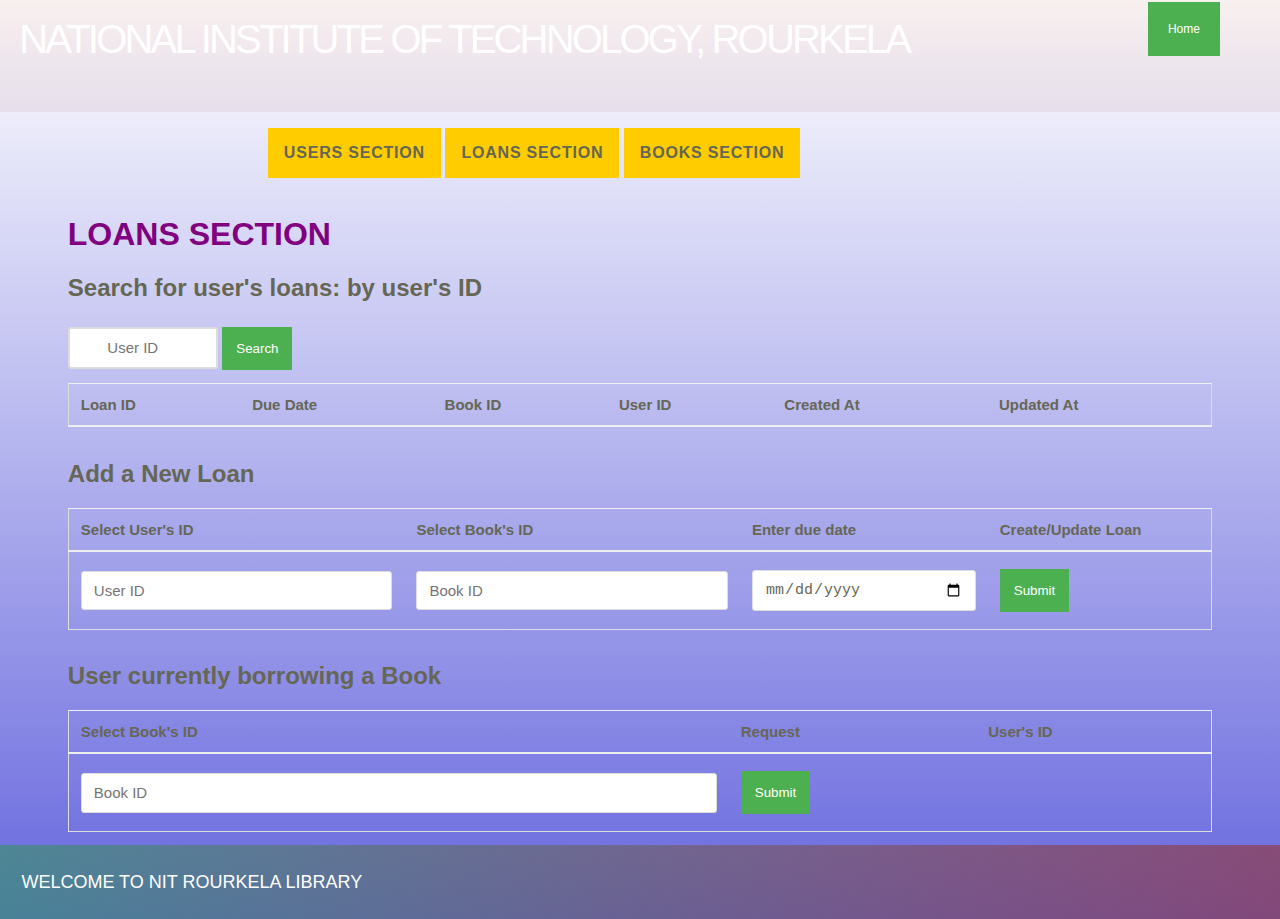
<file: SE PROJECT/front-end/htmls/loans.html>
<!DOCTYPE html>
<html lang="en" dir="ltr">
  <head>
    <link
      rel="icon"
      type="image/png"
      href="/SE PROJECT/front-end/images/NIT_Rourkela_Colour_Logo.png"
    />
    <link
      type="text/css"
      rel="stylesheet"
      href="/SE PROJECT/front-end/style.css"
    />
    <meta name="viewport" content="width=device-width, initial scale=1.0" />

    <meta charset="UTF-8" />
    <title>Library Information System</title>
  </head>
  <body>
    <header class="staff-header-container">
      <!-- cotains the interractive text appearing on the header when program is run -->
      <div class="unbreakable-container">
        <div class="unbreakable">
          <span class="un">National Institute of Technology, Rourkela</span>
        </div>
        <div class="ks">Library Information System</div>
      </div>
      <div><a href="index.html" class="btn-5">Home</a></div>
    </header>

    <section class="menu-blocks">
      <!--* The adopted and referenced menu selection-tabs including hover transition effect has been published by:
                  * Author: Nathan Long
                  * Retrieval date: 21/12/19,
                  * URL: https://codepen.io/nathanlong/pen/MwOpxj
                  * Implimentation comments divided between HTML and CSS files
                  -[ADOPTED and REFERENCED CODE START]-->
      <nav>
        <ul>
          <li>
            <a href="user.html" data-hover="users section">users section</a>
          </li>
          <li>
            <a href="loans.html" data-hover="loans section">loans section</a>
          </li>
          <li>
            <a href="books.html" data-hover="books section">books section</a>
          </li>
        </ul>
      </nav>
    </section>
    <!-- [ADOPTED and REFERENCED CODE END] -->

    <!--  ¬¬¬¬¬¬¬¬¬¬SEARCH FOR USER'S LOAN TABLE¬¬¬¬¬¬¬¬¬¬¬¬¬¬¬¬¬¬¬¬¬¬¬¬¬¬¬¬¬¬¬¬¬¬¬¬¬¬¬¬¬¬¬¬¬¬¬¬¬¬¬¬¬¬¬¬¬¬¬¬¬¬¬¬¬¬¬¬¬¬¬¬¬¬¬¬¬¬¬¬¬¬¬¬¬¬¬¬¬¬¬¬¬¬¬¬¬¬¬¬¬¬¬¬¬¬¬¬¬¬¬¬¬¬¬¬¬¬¬¬¬¬¬¬¬¬¬¬¬¬-->
    <section class="container-table">
      <!--* The adopted and referenced This table is minimalist with scrool bars appearing when necessary and includes unique checkbox containts-editable fields including .js search bar. It's also responsive scrollable instead- stretched over the page. This table will filter rows based on search bar entries using Light Javascript Table Filter published by:
                * Author: Drew
                * Retrieval date: 21/12/19
                * URL: https://codepen.io/DrewRyan/details/YZxYER
                * Implimentation comments divided between HTML and CSS files
                -[ADOPTED and REFERENCED CODE START]-->
      <!--  Introduction  -->
      <h1 class="special-font">Loans Section</h1>
      <h2>Search for user's loans: by user's ID</h2>
      <div class="form-control">
        <label><i class="icon-search"></i></label>
        <!-- The search bar checks User ID text field in the table and shows matches. -->
        <input
          id="SearchTitle"
          class="table-filter"
          type="search"
          data-table="advanced-web-table"
          placeholder="User ID"
        />
        <!-- submit button initiates search -->
        <button id="searchBookSubmit">Search</button>
      </div>
      <!--  Table  -->
      <div class="table-responsive">
        <table id="ordering-table" class="advanced-web-table">
          <thead>
            <tr>
              <th>Loan ID</th>
              <th>Due Date</th>
              <th>Book ID</th>
              <th>User ID</th>
              <th>Created At</th>
              <th>Updated At</th>
            </tr>
          </thead>
          <!-- added to filter searches -->
          <tbody id="your-table-body-id"></tbody>
        </table>
      </div>
    </section>
    <!-- `````````````````````````````````````````````````````````````````````````````````````````````````````````````````````````````````````````````` -->

    <!--  ¬¬¬¬¬¬¬¬¬¬ADD A NEW LOAN TABLE¬¬¬¬¬¬¬¬¬¬¬¬¬¬¬¬¬¬¬¬¬¬¬¬¬¬¬¬¬¬¬¬¬¬¬¬¬¬¬¬¬¬¬¬¬¬¬¬¬¬¬¬¬¬¬¬¬¬¬¬¬¬¬¬¬¬¬¬¬¬¬¬¬¬¬¬¬¬¬¬¬¬¬¬¬¬¬¬¬¬¬¬¬¬¬¬¬¬¬¬¬¬¬¬¬¬¬¬¬¬¬¬¬¬¬¬¬¬¬¬¬¬¬¬¬¬¬¬¬¬¬¬¬¬¬¬¬¬¬¬-->
    <!-- this table has been reconstruced based on the above one to add new books on loan by placing four placeholders for required information in order to proceed the operation-->
    <section class="add-book-table">
      <!--  Introduction  -->
      <h2>Add a New Loan</h2>
      <!--  Table  -->
      <table class="table-responsive">
        <thead>
          <tr>
            <th>Select User's ID</th>
            <th>Select Book's ID</th>
            <th>Enter due date</th>
            <th>Create/Update Loan</th>
          </tr>
        </thead>
        <tbody id="data-table">
          <tr>
            <td>
              <input id="addUserInput" type="text" placeholder="User ID" />
            </td>

            <td>
              <input id="addBookInput" type="text" placeholder="Book ID" />
            </td>

            <td>
              <input id="addDueDate" type="date" />
            </td>

            <td>
              <button id="addBookSubmit">Submit</button>
            </td>
          </tr>
        </tbody>
      </table>

      <div id="data-table-results"></div>
    </section>
    <!-- `````````````````````````````````````````````````````````````````````````````````````````````````````````````````````````````````````````````` -->

    <!--  ¬¬¬¬¬¬¬¬¬¬USER CURRENTLY BORROWING A BOOK TABLE¬¬¬¬¬¬¬¬¬¬¬¬¬¬¬¬¬¬¬¬¬¬¬¬¬¬¬¬¬¬¬¬¬¬¬¬¬¬¬¬¬¬¬¬¬¬¬¬¬¬¬¬¬¬¬¬¬¬¬¬¬¬¬¬¬¬¬¬¬¬¬¬¬¬¬¬¬¬¬¬¬¬¬¬¬¬¬¬¬¬¬¬¬¬¬¬¬¬¬¬¬¬¬¬¬¬¬¬¬¬¬¬¬¬¬¬¬¬¬¬¬¬¬-->
    <section class="add-book-table">
      <!--  Introduction  -->
      <h2>User currently borrowing a Book</h2>
      <!--  Table  -->
      <table class="table-responsive">
        <thead>
          <tr>
            <th>Select Book's ID</th>
            <th>Request</th>
            <th>User's ID</th>
          </tr>
        </thead>
        <tbody class="data-table">
          <tr id="borowingRow">
            <td>
              <input
                id="BookIdInput"
                class="deleteBookInput"
                type="text"
                placeholder="Book ID"
              />
            </td>

            <td>
              <!-- add a new borrow -->
              <button id="SubmitSearchBorrowing">Submit</button>
            </td>

            <td></td>
          </tr>
        </tbody>
      </table>
    </section>
    <!-- [ADOPTED and REFERENCED CODE END] -->
    <!-- `````````````````````````````````````````````````````````````````````````````````````````````````````````````````````````````````````````````` -->

    <footer class="interactive">
      <!--* The adopted and referenced animated footer line has been published by:
                * Author: Manuel Pinto
                * Retrieval date: 23/12/19,
                * URL: https://codepen.io/kryvonos_v/pen/zXKYvw
                * Implimentation comments divided between HTML and CSS files
                -[ADOPTED and REFERENCED CODE START]-->
      <div class="background">
        <div class="container-line">
          <div class="marquee">
            <div class="marquee-inner">
              <p class="marquee-line">Welcome to NIT Rourkela Library</p>
              <p class="marquee-line">Welcome to NIT Rourkela Library</p>
            </div>
          </div>
        </div>
      </div>
      <!-- [ADOPTED and REFERENCED CODE START] -->
    </footer>

    <script src="/SE PROJECT/front-end/javascripts/loanFuncs.js"></script>
  </body>
</html>
</file>
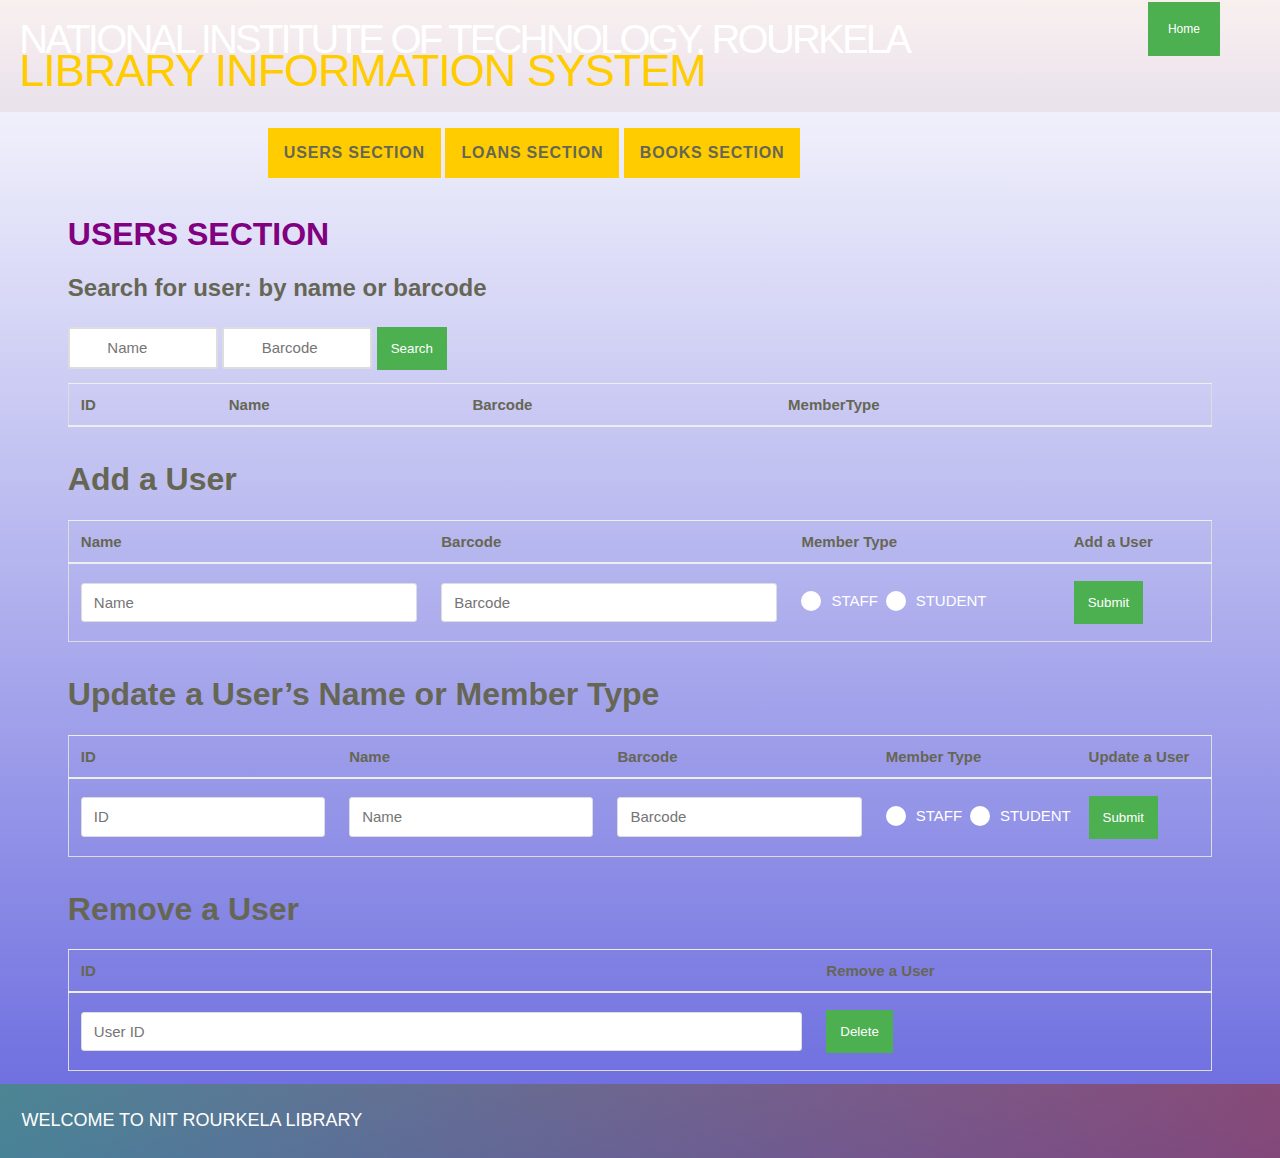
<file: SE PROJECT/front-end/htmls/user.html>
<!DOCTYPE html>
<html lang="en" dir="ltr">
  <head>
    <link
      rel="icon"
      type="image/png"
      href="/SE PROJECT/front-end/images/NIT_Rourkela_Colour_Logo.png"
    />
    <link
      type="text/css"
      rel="stylesheet"
      href="/SE PROJECT/front-end/style.css"
    />
    <meta name="viewport" content="width=device-width, initial scale=1.0" />

    <meta charset="UTF-8" />
    <title>Library Information System</title>
  </head>
  <body class="animate">
    <header class="staff-header-container">
      <!-- cotains the interractive text appearing on the header when program is run -->
      <div class="unbreakable-container">
        <div class="unbreakable">
          <span class="un">National Institute of Technology, Rourkela</span>
        </div>
        <div class="ks">Library Information System</div>
      </div>
      <div><a href="index.html" class="btn-5">Home</a></div>
    </header>
    <section class="menu-blocks">
      <!--* The adopted and referenced menu selection-tabs including hover transition effect has been published by:
                  * Author: Nathan Long
                  * Retrieval date: 21/12/19,
                  * URL: https://codepen.io/nathanlong/pen/MwOpxj
                  * Implimentation comments divided between HTML and CSS files
                  -[ADOPTED and REFERENCED CODE START]-->
      <nav>
        <ul>
          <li>
            <a href="user.html" data-hover="users section">users section</a>
          </li>
          <li>
            <a href="loans.html" data-hover="loans section">loans section</a>
          </li>
          <li>
            <a href="books.html" data-hover="books section">books section</a>
          </li>
        </ul>
      </nav>
    </section>
    <!-- [ADOPTED and REFERENCED CODE END] -->

    <!--  ¬¬¬¬¬¬¬¬¬¬SEARCH FOR A USER TABLE¬¬¬¬¬¬¬¬¬¬¬¬¬¬¬¬¬¬¬¬¬¬¬¬¬¬¬¬¬¬¬¬¬¬¬¬¬¬¬¬¬¬¬¬¬¬¬¬¬¬¬¬¬¬¬¬¬¬¬¬¬¬¬¬¬¬¬¬¬¬¬¬¬¬¬¬¬¬¬¬¬¬¬¬¬¬¬¬¬¬¬¬¬¬¬¬¬¬¬¬¬¬¬¬¬¬¬¬¬¬¬¬¬¬¬¬¬¬¬¬¬¬¬¬¬¬¬¬¬¬¬¬¬¬¬¬¬¬¬¬-->
    <section class="container-table">
      <!--* The adopted and referenced This table is minimalist with scrool bars appearing when necessary and includes unique checkbox containts-editable fields including .js search bar. It's also responsive scrollable instead- stretched over the page. This table will filter rows based on search bar entries using Light Javascript Table Filter published by:
                * Author: Drew
                * Retrieval date: 21/12/19
                * URL: https://codepen.io/DrewRyan/details/YZxYER
                * Implimentation comments divided between HTML and CSS files
                -[ADOPTED and REFERENCED CODE START]-->
      <!--  Introduction  -->
      <h1 class="special-font">Users Section</h1>
      <h2>Search for user: by name or barcode</h2>
      <!--  Search Bar  -->
      <div class="form-control">
        <label><i class="icon-search"></i></label>
        <!-- The search bar checks Name and barcode, submit button in the table and shows matches. -->
        <input
          id="SearchTitle"
          class="table-filter"
          type="search"
          data-table="advanced-web-table"
          placeholder="Name"
        />
        <input
          id="SearchAuthors"
          class="table-filter"
          type="search"
          data-table="advanced-web-table"
          placeholder="Barcode"
        />
        <button id="searchBookSubmit">Search</button>
      </div>
      <!--  Table  -->
      <div class="table-responsive">
        <table id="ordering-table" class="advanced-web-table">
          <thead>
            <tr>
              <th>ID</th>
              <th>Name</th>
              <th>Barcode</th>
              <th>MemberType</th>
            </tr>
          </thead>
          <!-- added to filter searches -->
          <tbody id="your-table-body-id"></tbody>
        </table>
      </div>
    </section>
    <!-- `````````````````````````````````````````````````````````````````````````````````````````````````````````````````````````````````````````````` -->

    <!--  ¬¬¬¬¬¬¬¬¬¬ADD A USER TABLE¬¬¬¬¬¬¬¬¬¬¬¬¬¬¬¬¬¬¬¬¬¬¬¬¬¬¬¬¬¬¬¬¬¬¬¬¬¬¬¬¬¬¬¬¬¬¬¬¬¬¬¬¬¬¬¬¬¬¬¬¬¬¬¬¬¬¬¬¬¬¬¬¬¬¬¬¬¬¬¬¬¬¬¬¬¬¬¬¬¬¬¬¬¬¬¬¬¬¬¬¬¬¬¬¬¬¬¬¬¬¬¬¬¬¬¬¬¬¬¬¬¬¬¬¬¬¬¬¬¬¬¬¬¬¬¬¬¬¬¬-->
    <!-- this table has been reconstruced based on the above one to add new books on loan by placing four placeholders for required information in order to proceed the operation-->
    <section class="add-book-table">
      <!--  Introduction  -->
      <h1>Add a User</h1>
      <!--  Table  -->
      <table class="table-responsive">
        <thead>
          <tr>
            <th>Name</th>
            <th>Barcode</th>
            <th>Member Type</th>
            <th>Add a User</th>
          </tr>
        </thead>
        <tbody class="data-table">
          <tr>
            <td>
              <input class="addBookInput" type="text" placeholder="Name" />
            </td>

            <td>
              <input class="addBookInput" type="text" placeholder="Barcode" />
            </td>

            <td>
              <!--* The adopted and referenced menu selection-tabs including hover transition effect has been published by:
                                * Author: Tristan White
                                * Retrieval date: 6/1/19,
                                * URL: https://codepen.io/triss90/pen/XNEdRe
                                * Implimentation comments divided between HTML and CSS files
                                -[ADOPTED and REFERENCED CODE START]-->
              <!-- for='author add_user-name -->
              <!-- radio buttons has been implemented, what give ability choose between users (staff/stundent) it will allow to add a user accordingly -->
              <div class="toggle-button toggle-button--taivas">
                <!-- css functionalty attched to these classes  -->
                <!-- id toggleButton assigned to display the right radio button when selected  -->
                <input
                  class="addBookInput"
                  value="Staff"
                  id="toggleButton10"
                  name="radio4"
                  type="radio"
                />
                <label for="toggleButton10" data-text="Staff"></label>
                <div class="toggle-button__icon"></div>
              </div>
              <div class="toggle-button toggle-button--taivas">
                <input
                  class="addBookInput"
                  value="Student"
                  id="toggleButton11"
                  name="radio4"
                  type="radio"
                />
                <label for="toggleButton11" data-text="Student"></label>
                <div class="toggle-button__icon"></div>
              </div>
            </td>
            <td>
              <!-- adds a new loan into database -->
              <button id="addBookSubmit">Submit</button>
            </td>
          </tr>
        </tbody>
      </table>
    </section>
    <!-- [ADOPTED and REFERENCED CODE END] -->
    <!-- `````````````````````````````````````````````````````````````````````````````````````````````````````````````````````````````````````````````` -->

    <!--  ¬¬¬¬¬¬¬¬¬¬UPDATE A USER TABLE¬¬¬¬¬¬¬¬¬¬¬¬¬¬¬¬¬¬¬¬¬¬¬¬¬¬¬¬¬¬¬¬¬¬¬¬¬¬¬¬¬¬¬¬¬¬¬¬¬¬¬¬¬¬¬¬¬¬¬¬¬¬¬¬¬¬¬¬¬¬¬¬¬¬¬¬¬¬¬¬¬¬¬¬¬¬¬¬¬¬¬¬¬¬¬¬¬¬¬¬¬¬¬¬¬¬¬¬¬¬¬¬¬¬¬¬¬¬¬¬¬¬¬¬¬¬¬¬¬¬¬¬¬¬¬¬¬¬¬¬-->
    <!-- this table has been reconstruced based on the above one to add new books on loan by placing four placeholders for required information in order to proceed the operation-->
    <section class="add-book-table">
      <!--  Introduction  -->
      <h1>Update a User’s Name or Member Type</h1>
      <!--  Table  -->
      <table class="table-responsive">
        <thead>
          <tr>
            <th>ID</th>
            <th>Name</th>
            <th>Barcode</th>
            <th>Member Type</th>
            <th>Update a User</th>
          </tr>
        </thead>
        <tbody class="data-table">
          <tr>
            <td>
              <input id="UpdateID" type="text" placeholder="ID" />
            </td>

            <td>
              <input class="UpdateInput" type="text" placeholder="Name" />
            </td>

            <td>
              <input class="UpdateInput" type="text" placeholder="Barcode" />
            </td>

            <td>
              <!--* The adopted and referenced menu selection-tabs including hover transition effect has been published by:
                                * Author: Tristan White
                                * Retrieval date: 6/1/19,
                                * URL: https://codepen.io/triss90/pen/XNEdRe
                                * Implimentation comments divided between HTML and CSS files
                                -[ADOPTED and REFERENCED CODE START]-->
              <!-- for='author add_user-name -->
              <!-- radio buttons has been implemented, what give ability choose between users (staff/stundent) it will allow to add a user accordingly -->
              <div class="toggle-button toggle-button--taivas">
                <!-- css functionalty attched to these classes  -->
                <input
                  class="UpdateInput"
                  value="Staff"
                  id="toggleButton12"
                  name="radio4"
                  type="radio"
                />
                <label for="toggleButton12" data-text="Staff"></label>
                <div class="toggle-button__icon"></div>
              </div>
              <div class="toggle-button toggle-button--taivas">
                <!-- id toggleButton assigned to display the right radio button when selected  -->
                <input
                  class="UpdateInput"
                  value="Student"
                  id="toggleButton13"
                  name="radio4"
                  type="radio"
                />
                <label for="toggleButton13" data-text="Student"></label>
                <div class="toggle-button__icon"></div>
              </div>
            </td>
            <td>
              <!-- adds a new loan into database -->
              <button id="UpdateSubmit">Submit</button>
            </td>
          </tr>
        </tbody>
      </table>
    </section>
    <!-- [ADOPTED and REFERENCED CODE END] -->
    <!-- `````````````````````````````````````````````````````````````````````````````````````````````````````````````````````````````````````````````` -->

    <!--  ¬¬¬¬¬¬¬¬¬¬REMOVE A USER TABLE¬¬¬¬¬¬¬¬¬¬¬¬¬¬¬¬¬¬¬¬¬¬¬¬¬¬¬¬¬¬¬¬¬¬¬¬¬¬¬¬¬¬¬¬¬¬¬¬¬¬¬¬¬¬¬¬¬¬¬¬¬¬¬¬¬¬¬¬¬¬¬¬¬¬¬¬¬¬¬¬¬¬¬¬¬¬¬¬¬¬¬¬¬¬¬¬¬¬¬¬¬¬¬¬¬¬¬¬¬¬¬¬¬¬¬¬¬¬¬¬¬¬¬¬¬¬¬¬¬¬¬¬¬¬¬¬¬¬¬¬-->
    <!--*   This table s the main table of the building system and it has been ammended this time to delete the user. The adopted and referenced This table is minimalist with scrool bars appearing when necessary and includes unique checkbox containts-editable fields including .js search bar. It's also responsive scrollable instead- stretched over the page. This table will filter rows based on search bar entries using Light Javascript Table Filter published by:
                * Author: Drew
                * Retrieval date: 21/12/19
                * URL: https://codepen.io/DrewRyan/details/YZxYER
                * Implimentation comments divided between HTML and CSS files
                -[ADOPTED and REFERENCED CODE START]-->
    <!--  Introduction  -->
    <section class="deleteeeee add-book-table">
      <!--  Introduction  -->
      <h1>Remove a User</h1>
      <!--  Table  -->
      <table class="table-responsive">
        <thead>
          <tr>
            <th>ID</th>
            <th>Remove a User</th>
          </tr>
        </thead>
        <tbody class="data-table">
          <tr>
            <td>
              <input
                class="deleteBookInput"
                type="text"
                placeholder="User ID"
              />
            </td>
            <td>
              <!-- button confirms delete of the selected user -->
              <button id="SubmitDeleteBook">Delete</button>
            </td>
          </tr>
        </tbody>
      </table>
    </section>
    <!-- [ADOPTED and REFERENCED CODE END] -->
    <!-- `````````````````````````````````````````````````````````````````````````````````````````````````````````````````````````````````````````````` -->

    <footer class="interactive">
      <!--* The adopted and referenced animated footer line has been published by:
                * Author: Manuel Pinto
                * Retrieval date: 23/12/19,
                * URL: https://codepen.io/kryvonos_v/pen/zXKYvw
                * Implimentation comments divided between HTML and CSS files
                -[ADOPTED and REFERENCED CODE START]-->
      <div class="background">
        <div class="container-line">
          <div class="marquee">
            <div class="marquee-inner">
              <p class="marquee-line">Welcome to NIT Rourkela Library</p>
              <p class="marquee-line">Welcome to NIT Rourkela Library</p>
            </div>
          </div>
        </div>
        <!-- [ADOPTED and REFERENCED CODE END] -->
      </div>
    </footer>

    <script src="/SE PROJECT/front-end/javascripts/userFuncs.js"></script>
  </body>
</html>
</file>
<file: SE PROJECT/front-end/style.css>
body {
  color: #665;
  font-family: "Roboto", "Helvetica Neue", "Helvetica", "Arial";
  font-size: 16px;
  margin: 0;
}

/* !!!!! Important- to create the layout for the whole website, grid-areas have been applied !!!!! */

/* #######################INDEX HTML START############################################################# */
/************************************HEADER CONTAINER-START**********************/
.header-container {
  background-color: #9a252312;
  padding: 1.5vw;
}

/*interactive-uni-name-*/

/* Bellow described responise interative text lines used to create the <header> container CSS properties.
 * Author: "Speckyboy",
 * date accessed: [4-1-20],
 * Source: https://speckyboy.com/css-javascript-text-animation-snippets/
 * See further comments for adaptation. All property values have been adapted to match the website's specifications.
 [[REFERENCED CODE START]] */

.unbreakable {
  line-height: 1;
  letter-spacing: -0.07em;
  color: #fff;
}

.ks {
  font-size: 45px;
  line-height: 1;
  margin-top: -11px;
  /* to prevent interative elements from crashing while using on various web browsers*/
  transition: all 0.3s cubic-bezier(0.19, 1, 0.22, 1) 3s;
  transform: translateX(-1000%);
  letter-spacing: -1px;
  text-transform: uppercase;
  color: #fc0;
}

.animate .ks {
  transform: translateX(0);
}

span {
  font-size: 40px;
  text-transform: uppercase;
}

.un {
  transition: all 0.3s ease-in-out 0.7s;
  letter-spacing: -0.07em;
}

.animate .un {
  font-size: 40px;
  transform: scale(1.5, 1.5);
  opacity: 1;
}
/* [[REFERENCED CODE END]] */

/* * The adopted and referenced background animation has been published by:
* Author: Manuel Pinto
* Retrieval date: 21/12/19,
* URL: https://codepen.io/P1N2O/pen/pyBNzX
* Implimentation comments divided between HTML and CSS files
-[ADOPTED and REFERENCED CODE START] */

.ba {
  animation: slide 5s ease-in-out infinite alternate;
  background-image: linear-gradient(-60deg, #9a55b2 50%, #791b99 50%);
  bottom: 0;
  left: -50%;
  opacity: 0.5;
  position: fixed;
  right: -50%;
  top: 0;
  z-index: -1;
}

/*create the animation to move the background position which slowly transforms color. and transforms it back during animation time */
.ba2 {
  animation-direction: alternate-reverse;
  animation-duration: 4s;
}

.ba3 {
  animation-duration: 5s;
}
/* transforms static background into pure CSS animation*/
@keyframes slide {
  0% {
    transform: translateX(-25%);
  }
  100% {
    transform: translateX(25%);
  }
}

/* [ADOPTED and REFERENCED CODE END] */

/************************************ HEADER-CONTAINER-END**********************/

/************************************TITLE-IN-CONTAINER-START********************/
/* The adopted and referenced menu selection-tabs including hover transition effect has been published by:
Author: Nathan Long
Retrieval date: 21/12/19,
URL: https://codepen.io/nathanlong/pen/MwOpxj
Implimentation comments divided between HTML and CSS files
[ADOPTED and REFERENCED CODE START] */

.title-in-container {
  font-size: 1.2vw;
  color: #000000;
  display: grid;
  padding: 1.5vw;
  grid-template-columns: 1fr 1fr; /* divide into 2 fractions, to place the items accordingly*/
  grid-template-areas: /* each must be given the authentic name to associate to particular grid item*/ "container container2";
}

.container {
  display: grid;
  text-align: justify;
}

.container2 {
  margin-top: 5vw;
  display: grid;
  text-align: justify;
}

/* Set a style for all buttons */
button {
  background-color: #4caf50;
  color: white;
  padding: 14px;
  margin: 5px 0;
  border: none;
  cursor: pointer;
}

/* Add a hover effect for buttons */
button:hover {
  opacity: 0.7;
}

/* Change styles for span and cancel button on extra small screens */
@media screen and (max-width: 600px) {
  span.psw {
    display: block;
  }
}

/**************** Responsive Image Carousel Slideshow - start***************/
/* The adopted and referenced carousel image player/slideshow has been published by:
Author: Anca Spatariu,
Retrieval date: 21/12/19,
URL: https://codepen.io/ancaspatariu/pen/WpQYOP?fbclid=IwAR1v-acBZM2SesSi8DIhhYYtlPV7R46RDOgOpTziTTNCy7GA3wbRZfZd4F4
Implimentation comments divided between HTML and CSS files
[ADOPTED and REFERENCED CODE START] */
/*represet the content and images to create picture galleries */
.carousel {
  margin-left: 25%;
  margin-right: 25%;
}

ul.slides {
  display: block;
  position: relative;
  height: 395px;
  width: 400px;
  margin: 0;
  padding: 0;
  overflow: hidden;
  list-style: none;
  border: 3px solid #f1f1f1;
}

.slides {
  user-select: none;
  transition: all 0.7s ease-in-out;
}

ul.slides input {
  display: none;
}

.slide-container {
  display: block;
}

.slide-image {
  display: block;
  position: absolute;
  width: 100%;
  height: 100%;
  top: 0;
  opacity: 0;
  transition: all 0.7s ease-in-out;
}

.slide-image img {
  width: auto;
  min-width: 100%;
  height: 100%;
}
/*  fitted in control the position of the carousel. */
.carousel-controls {
  position: absolute;
  top: 0;
  left: 0;
  right: 0;
  z-index: 999;
  font-size: 100px;
  line-height: 350px;
  color: #fff;
}
/* allows to  alter the slide button position relative to its current position */
.carousel-controls label {
  display: none;
  position: absolute;
  padding: 0;
  opacity: 0;
  transition: opacity 0.2s;
  cursor: pointer;
}

.slide-image:hover + .carousel-controls label {
  opacity: 0.5;
}

.carousel-controls label:hover {
  opacity: 1;
}

.carousel-controls .prev-slide {
  width: 49%;
  text-align: left;
  left: 0;
}

.carousel-controls .next-slide {
  width: 49%;
  text-align: right;
  right: 0;
}

.carousel-dots {
  position: absolute;
  left: 0;
  right: 0;
  bottom: 20px;
  z-index: 999;
  text-align: center;
}
/* dots on the bottom of the image slider to make it clear which picture in a row is displayed */
.carousel-dots .carousel-dot {
  display: inline-block;
  width: 30px;
  height: 30px;
  border-radius: 50%;
  background-color: #fff;
  opacity: 0.5;
  margin: 10px;
}

input:checked + .slide-container .slide-image {
  opacity: 1;
  transform: scale(1);
  transition: opacity 1s ease-in-out;
}

input:checked + .slide-container .carousel-controls label {
  display: block;
}

input#img-1:checked ~ .carousel-dots label#img-dot-1,
input#img-2:checked ~ .carousel-dots label#img-dot-2,
input#img-3:checked ~ .carousel-dots label#img-dot-3 {
  opacity: 1;
}

input:checked + .slide-container .nav label {
  display: block;
}
/* [ADOPTED and REFERENCED CODE END] */

/************************************ title-in-container--end**********************/

/* #######################INDEX HTML END############################################################### */

/* #######################BOOKS HTML START############################################################# */

/* created for a purpose to href connect all menu pages with home page */
.btn-5 {
  font-size: 12px;
  color: #fff;
  background-color: #4caf50;
  text-decoration: none;
  padding: 20px;
  box-sizing: border-box;
}

.btn-5:hover {
  opacity: 0.5;
}

.staff-header-container {
  grid-template-columns: 10fr 1fr;
  background-color: #9a252312;
  display: grid;
  padding: 1.5vw;
}

/************************************MENU-BLOCKS---START******************************/
/* The adopted and referenced menu selection-tabs including hover transition effect has been published by:
Author: Nathan Long
Retrieval date: 21/12/19,
URL: https://codepen.io/nathanlong/pen/MwOpxj
Implimentation comments divided between HTML and CSS files
[ADOPTED and REFERENCED CODE START] */

.menu-blocks {
  display: grid;
  max-width: 100%;
  padding-left: 17.8vw;
}

nav ul {
  list-style: none;
}

nav ul li {
  display: inline-block;
  text-transform: uppercase;
  letter-spacing: 0.05rem;
}
/* transition is the key note, which allow CSS transitions and change property values in a timely manner from one value to another */
nav ul li a {
  background-color: #fc0;
  font-weight: 700;
  display: inline-block;
  padding: 1rem;
  color: #665;
  text-decoration: none;
  transition: transform 0.3s ease 0s;
  transform-origin: 50% 0px 0px;
  transform-style: preserve-3d;
}

/* transition effect to a button on hover */
nav ul li a:hover {
  background: #fff;
  color: #000;
  transform: rotateX(90deg) translateY(-22px);
}
/* transition property allows to change values over a specified duration */
nav ul li a::before {
  padding: 1rem;
  position: absolute;
  top: 100%;
  left: 0px;
  width: 100%;
  text-align: center;
  line-height: 50px;
  background: none repeat scroll 0% 0% #ff005b;
  color: #fff;
  content: attr(data-hover);
  transition: 0.3s ease 0s;
  transform: rotateX(-90deg);
  transform-origin: 50% 0px 0px;
}

/***************GENERAL****************/

/* makes the item responsive and fit in the screen */
* {
  box-sizing: border-box;
}
*:before,
*:after {
  box-sizing: border-box;
}
/* [ADOPTED and REFERENCED CODE END]  */

/************************************CONTAINER-TABLE---START******************************/
/* The adopted and referenced all tables over three pages: books/users/loans have been amendemended and based on this table published by:
Author: Drew
Retrieval date: 29/12/19,
URL: https://codepen.io/DrewRyan/details/YZxYER
Implimentation comments divided between HTML and CSS files
[ADOPTED and REFERENCED CODE START] */

.container-table,
.add-book-table {
  margin-right: auto;
  margin-left: auto;
  max-width: 1170px;
  padding-left: 1vw;
  padding-right: 1vw;
  padding-bottom: 1vw;
}

.special-font {
  font-weight: 900;
  text-transform: uppercase;
  color: #800080;
}

.table-responsive {
  overflow-x: auto;
}

table {
  border: 1px solid #ddd;
  border-collapse: collapse;
  border-radius: 3px;
  color: #665;
  display: table;
  font-size: 15px;
  max-width: 100%;
  overflow-x: auto;
  position: relative;
  width: 100%;
}

table td,
table th {
  border-top: 1px solid #eee;
  display: table-cell;
  padding: 12px;
  text-align: left;
  vertical-align: middle;
}

table th {
  border-bottom: 2px solid #eee;
  vertical-align: middle;
}

.item-cell {
  padding: 2px 12px;
}

/************FORMS & INPUTS************/

.form-control {
  margin: 0.5rem 0;
  position: relative;
}

input,
select,
textarea {
  background: #fff none repeat scroll 0 0;
  border: 1px solid #ddd;
  border-radius: 3px;
  color: #665;
  font-size: 15px;
  line-height: 1.7;
  max-width: 100%;
  padding: 6px 12px;
  position: relative;
  width: 100%;
}

input:focus,
textarea:focus {
  border: 1px solid #40bb93;
  outline: medium none;
}

input:disabled,
textarea:disabled,
select:disabled {
  color: #999;
  cursor: not-allowed;
  opacity: 1;
}

.inline input,
.inline select,
.inline textarea {
  display: inline-block;
  width: auto;
}

/********** Search Bar **********/
input[type="search"] {
  border-width: 2px;
  display: inline-block;
  padding-left: 2.5em;
  transition: width 0.4s ease-in-out 0s;
  width: 150px;
}

input[type="search"]:focus {
  width: 60%;
}

label[for="search"] {
  bottom: 6px;
  color: #999;
  left: 1em;
  position: absolute;
  z-index: 1;
}

[contenteditable]:hover {
  background-color: #f8f8f8;
  cursor: cell;
}

[contenteditable]:focus {
  background-color: #f8f8f8;
}
/* [ADOPTED and REFERENCED CODE END] */

/************************************INTERACTIVE-LINE--START********************/

/* The adopted and referenced responsive interactive line on the bottom of each page published by:
Author: Volodymyr
Retrieval date: 29/12/19,
URL: https://codepen.io/kryvonos_v/pen/zXKYvw
Implimentation comments divided between HTML and CSS files
[ADOPTED and REFERENCED CODE START] */

/* line image consisting of a progressive transition between two or more colors along a straight line. */
body {
  background: linear-gradient(0deg, rgba(0, 0, 200, 0.6), rgba(0, 0, 200, 0));
}

.background {
  background: linear-gradient(
    120deg,
    rgba(50, 150, 100, 0.6),
    rgba(0, 0, 100, 0)
  );
}

.container-line {
  background: linear-gradient(
    240deg,
    rgba(150, 50, 50, 0.6),
    rgba(0, 0, 200, 0)
  );
  flex-direction: column;
  align-items: center;
  justify-content: center;
  padding: 0.5vw;
}
/* interactive text */

*::after {
  box-sizing: border-box;
}

.marquee {
  overflow: hidden;
  font-weight: 500;
  font-size: 18px;
  text-transform: uppercase;
}

.marquee-inner {
  display: flex;
}

.marquee-line {
  color: #fff;
  flex-shrink: 20;
  margin: 0;
  padding: 20px 15px;
  min-width: 100%;
  animation-name: marqueeLine;
  animation-duration: 12s;
  animation-timing-function: ease-in-out;
  animation-iteration-count: infinite;
}
/* transforms static background into pure CSS animation*/
@keyframes marqueeLine {
  from {
    transform: translateX(0);
  }

  to {
    transform: translateX(-100%);
  }
}
/* interactive text */

/************************************INTERACTIVE-LINE---END*********************/

/* #######################USER HTML START############################################################### */

/************************************RADIO-BUTTONS--START***********************/

/* The adopted and referenced radio buttons for user section includes hover transition effect to make it interactive published by:
Author: Tristan White
Retrieval date: 2/1/20,
URL: https://codepen.io/triss90/pen/XNEre2uy
Implimentation comments divided between HTML and CSS files
[ADOPTED and REFERENCED CODE START] */

.section {
  height: 100%;
  margin: 0 auto;
  font-family: "Roboto";
}

.section__title {
  font-size: 1.1em;
  text-transform: uppercase;
  margin-bottom: 3em;
}

.toggle-button {
  position: relative;
  display: inline-block;
  color: #fff;
  margin: 0px;
}
.toggle-button label {
  display: inline-block;
  text-transform: uppercase;
  cursor: pointer;
  text-align: left;
}
.toggle-button input {
  display: none;
}
.toggle-button__icon {
  cursor: pointer;
  pointer-events: none;
}
.toggle-button__icon:before,
.toggle-button__icon:after {
  content: "";
  position: absolute;
  transition: 0.2s ease-out;
}

.toggle-button--taivas label {
  width: 80px;
  height: 20px;
  line-height: 20px;
  transition: all 0.2s;
}
.toggle-button--taivas label:before,
.toggle-button--taivas label:after {
  position: absolute;
  top: 0;
  left: 30px;
  width: 110px;
  transition: all 0.2s 0.1s ease-out;
}
.toggle-button--taivas label:before {
  content: attr(data-text);
}

.toggle-button--taivas input:checked ~ .toggle-button__icon:before {
  animation: wave 0.7s ease-out;
}

.toggle-button--taivas input:checked ~ .toggle-button__icon:after {
  opacity: 1;
  animation: zoomFadeIn 0.4s;
}

.toggle-button--taivas .toggle-button__icon {
  position: absolute;
  left: 0;
  top: 0;
  height: 20px;
  width: 20px;
  border-radius: 50%;
  background: #fff;
  overflow: visible;
}
.toggle-button--taivas .toggle-button__icon:before,
.toggle-button--taivas .toggle-button__icon:after {
  border-radius: 50%;
}
/*  */
.toggle-button--taivas .toggle-button__icon:before {
  top: 0;
  left: 0;
  width: 100%;
  height: 100%;
}
.toggle-button--taivas .toggle-button__icon:after {
  top: 4px;
  left: 4px;
  width: 60%;
  height: 60%;
  background: #61b136;
  animation: zoomFadeOut 0.2s ease-out;
  opacity: 0;
  transition: none;
}

.toggle-button--taivas:hover input:not(:checked) ~ .toggle-button__icon {
  animation: hover 0.2s;
}

.toggle-button--taivas:hover input:not(:checked) ~ label:before {
  text-shadow: 0 1px 0 rgba(0, 0, 0, 0.2);
}

/* transforms static background into pure CSS animation*/
@keyframes zoomFadeOut {
  0% {
    opacity: 1;
  }
  100% {
    opacity: 0;
  }
}

@keyframes hover {
  0% {
    transform: scale(1);
  }
  30% {
    transform: scale(1.1);
  }
  100% {
    transform: scale(1);
  }
}
/* [ADOPTED and REFERENCED CODE END] */

/************************************RADIO-BUTTONS--START***********************/

/* #######################USER-PAGE--END############################################################# */

/* #######################MEDIA QUERIES############################################################# */
/* Important: media resolutions are based on most common tablet/mobile devices. However, to due to testing some speficial resolutions apply to some properties */

@media only screen and (max-width: 250px) {
  .header-container {
    font-size: 10px;
  }

  .ks {
    font-size: 20px;
  }

  .animate .un {
    font-size: 32px;
  }

  .marquee {
    font-size: 9px;
  }
}

@media only screen and (max-width: 600px) {
  .header-container {
    font-size: 10px;
  }

  .ks {
    font-size: 20px;
  }

  .animate .un {
    font-size: 32px;
  }

  .marquee {
    font-size: 12px;
  }
}

@media only screen and (max-width: 768px) {
  .toggle-button--taivas {
    display: block;
    width: 110px;
    margin: 0 auto 10px auto;
  }

  nav ul {
    padding-left: 0px;
    margin-top: 0px;
  }
  nav ul li {
    width: 100%;
    display: block;
  }
  nav ul li a {
    width: 100%;
    text-align: center;
  }

  .menu-blocks {
    max-width: 100%;
    padding-left: 0px;
  }

  .ks {
    font-size: 24px;
  }
  .animate .un {
    font-size: 40px;
  }

  .title-in-container {
    grid-template-columns: 1fr;
    grid-template-areas:
      "container"
      "container2";
  }
}

@media screen and (max-width: 960px) {
  .title-in-container {
    font-size: 35px;
  }

  .menu-blocks {
    font-size: 35px;
  }
}
</file>
